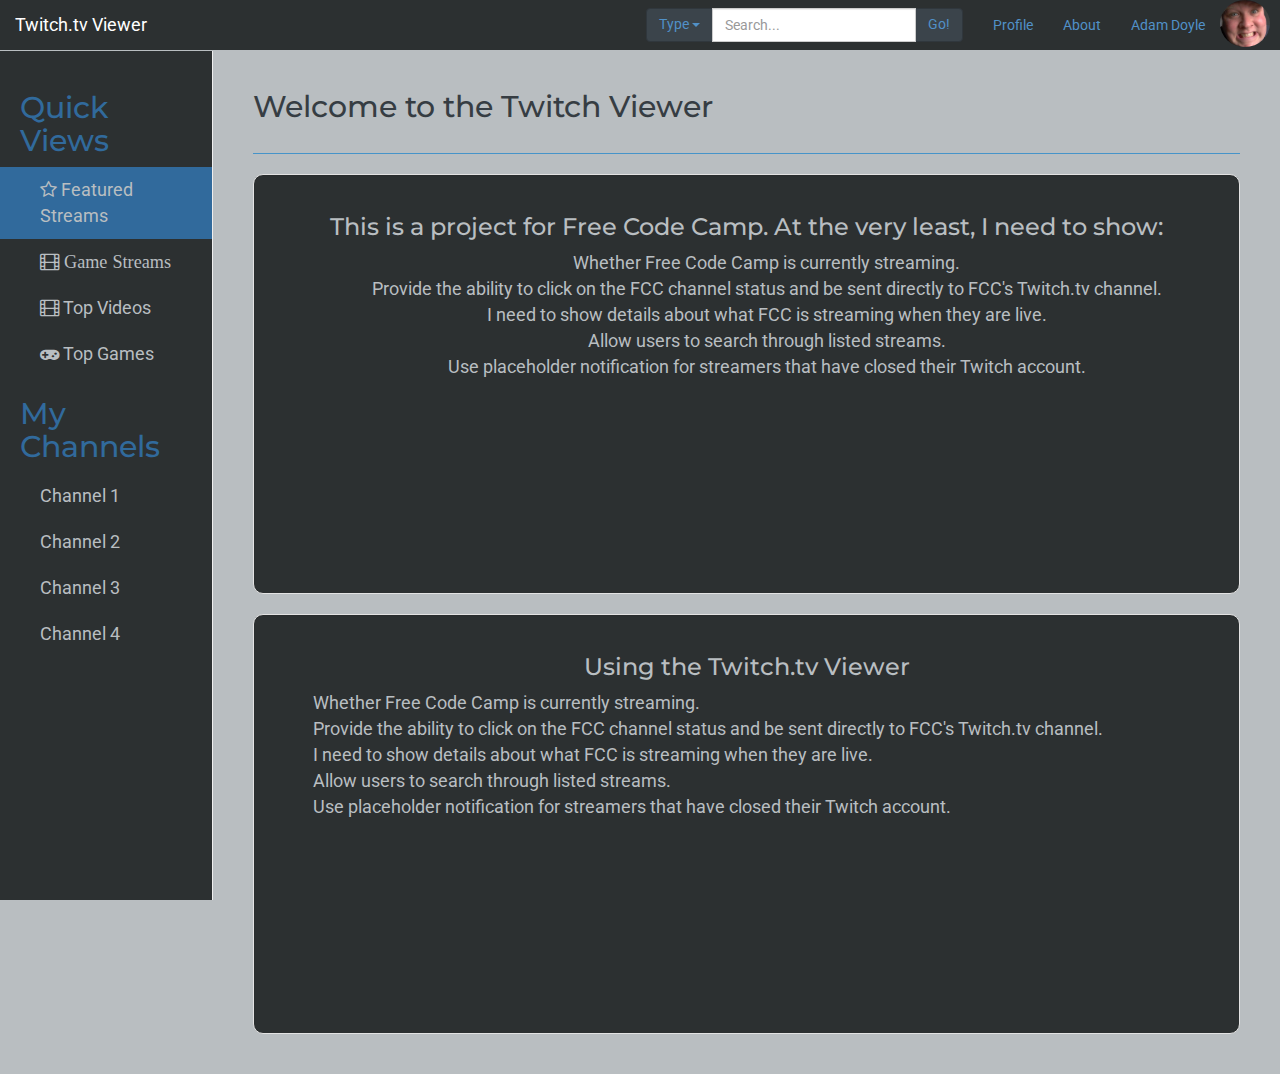
<file: index.html>
<!DOCTYPE html>
<html lang="en">
<head>
    <meta charset="utf-8">
    <meta http-equiv="X-UA-Compatible" content="IE=edge">
    <meta name="viewport" content="width=device-width, initial-scale=1">
    <!-- The above 3 meta tags *must* come first in the head; any other head content must come *after* these tags -->
    <meta name="description" content="">
    <meta name="author" content="">
    <link rel="icon" href="../../favicon.ico">

    <title>Twitch Viewer</title>

    <!-- Custom styles for this template -->
    <link href="css/theme.css" rel="stylesheet">
    <link href="css/navAndSidebar.css" rel="stylesheet">

    <link href="css/styles.css" rel="stylesheet">

    <link href='https://fonts.googleapis.com/css?family=Roboto:400,700|Montserrat:400,700' rel='stylesheet' type='text/css'>

    <link rel="stylesheet" href="https://maxcdn.bootstrapcdn.com/font-awesome/4.4.0/css/font-awesome.min.css">



    <![endif]-->
</head>

<body>

<nav class="navbar navbar-inverse navbar-fixed-top">
    <div class="container-fluid">
        <div class="navbar-header">
            <button type="button" class="navbar-toggle collapsed" data-toggle="collapse" data-target="#navbar" aria-expanded="false" aria-controls="navbar">
                <span class="sr-only">Toggle navigation</span>
                <span class="icon-bar"></span>
                <span class="icon-bar"></span>
                <span class="icon-bar"></span>
            </button>
            <a class="navbar-brand" href="#">Twitch.tv Viewer</a>
        </div>
        <div id="navbar" class="navbar-collapse collapse">
            <ul class="nav navbar-nav navbar-right">
                <li><a href="#">Profile</a></li>
                <li><a href="#">About</a></li>
                <li><a href="#">Adam Doyle</a></li>
                <li class="hidden-xs"><img src="images/me.jpg" class="avatar"></li>
            </ul>
            <form class="navbar-form navbar-right">
                <div class="input-group">
                    <div class="input-group-btn">
                        <button type="button" class="btn btn-primary dropdown-toggle" data-toggle="dropdown" aria-haspopup="true" aria-expanded="false">Type <span class="caret"></span></button>
                        <ul class="dropdown-menu">
                            <li class="search-type" data-id="channels"><a href="#">Channels</a></li>
                            <li class="search-type" data-id="streams"><a href="#">Streams</a></li>
                            <li class="search-type" data-id="games"><a href="#">Games</a></li>
                        </ul>
                    </div><!-- /btn-group -->
                    <input type="text" id="search-input" class="form-control" placeholder="Search...">
                    <span class="input-group-btn"><button class="btn btn-primary" id="search-btn" type="button">Go!</button></span>
                </div><!-- /input-group -->

            </form>
        </div>
    </div>
</nav>

<div class="container-fluid">
    <div class="row">
        <div class="col-sm-3 col-md-2 sidebar">
            <h2>Quick Views</h2>
            <ul class="nav nav-sidebar">
                <li class="active" id="featured" data-id="featured"><a href="#"><i class="fa fa-star-o"></i> Featured Streams<span class="sr-only">(current)</span></a></li>
                <li><a href="#" id="game-streams"><i class="fa fa-film"> Game Streams</i></a></li>
                <li><a href="#" id="top-videos"><i class="fa fa-film"></i> Top Videos</a></li>
                <li><a href="#" id="top-games"><i class="fa fa-gamepad"></i> Top Games</a></li>

            </ul>
            <h2>My Channels</h2>
            <ul class="nav nav-sidebar">
                <li><a href="">Channel 1</a></li>
                <li><a href="">Channel 2</a></li>
                <li><a href="">Channel 3</a></li>
                <li><a href="">Channel 4</a></li>
            </ul>
        </div>
        <div class="col-sm-9 col-sm-offset-3 col-md-10 col-md-offset-2 main">
            <div class="row">
                <div class="col-md-6 pull-left">
                    <h2 id="page-title">Welcome to the Twitch Viewer</h2>
                </div>
                <div class="col-md-2 pull-right hidden">
                    <div class="btn btn-primary btn-lg sort" id="sort-pop"><i class="fa fa-sort-amount-desc"></i><i class="fa fa-sort-amount-asc hidden"></i></div><div class="btn btn-primary btn-lg sort" id="sort-alpha"><i class="fa fa-sort-alpha-asc"></i><i class="fa fa-sort-alpha-desc hidden"></i></div>
                </div>
            </div><!--END TITLE-->
            <hr>
            <div class="row" id="main-row">

            </div>
            <div class="row index">
                <div class="col-md-12 text-center">
                    <div class="well stream-blocks">
                        <h3>This is a project for Free Code Camp. At the very least, I need to show:</h3>
                        <ul>
                            <li>Whether Free Code Camp is currently streaming.</li>
                            <li>Provide the ability to click on the FCC channel status and be sent directly to FCC's Twitch.tv channel.</li>
                            <li>I need to show details about what FCC is streaming when they are live.</li>
                            <li>Allow users to search through listed streams.</li>
                            <li>Use placeholder notification for streamers that have closed their Twitch account.</li>
                        </ul>
                    </div>
                </div>
            </div>
            <div class="row index">
                <div class="col-md-12">
                    <div class="well stream-blocks">
                        <h3 class="text-center">Using the Twitch.tv Viewer</h3>
                        <ul>
                            <li>Whether Free Code Camp is currently streaming.</li>
                            <li>Provide the ability to click on the FCC channel status and be sent directly to FCC's Twitch.tv channel.</li>
                            <li>I need to show details about what FCC is streaming when they are live.</li>
                            <li>Allow users to search through listed streams.</li>
                            <li>Use placeholder notification for streamers that have closed their Twitch account.</li>
                        </ul>
                    </div>
                </div>
            </div>
            <div class="row hidden" id="pagination">
                <div class="col-md-1 pull-left text-left">
                    <div class="btn btn-primary btn-lg" id="page-previous"><i class="fa fa-arrow-left"></i></div>
                </div>
                <div class="col-md-1 pull-right text-right">
                    <div class="btn btn-primary btn-lg" id="page-next"><i class="fa fa-arrow-right"></i></div>
                </div>
            </div>


        </div><!--END MAIN-->
    </div>
</div>

<!-- Bootstrap core JavaScript
================================================== -->
<!-- Placed at the end of the document so the pages load faster -->
<script src="https://ajax.googleapis.com/ajax/libs/jquery/1.11.3/jquery.min.js"></script>
<script src="https://maxcdn.bootstrapcdn.com/bootstrap/3.3.5/js/bootstrap.min.js"></script>
<script src="js/main.js"></script>



</body>
</html>
</file>
<file: css/navAndSidebar.css>
/*
 * Base structure
 */

/* Move down content because we have a fixed navbar that is 50px tall */
body {
    padding-top: 50px;
}


/*
 * Global add-ons
 */

.sub-header {
    padding-bottom: 10px;
    border-bottom: 1px solid #eee;
}

/*
 * Top navigation
 * Hide default border to remove 1px line.
 */
.navbar-fixed-top {
    border: 0;
}

.navbar {
    padding-right: 10px;
}

.avatar {
    width: 50px;
    border-radius: 50%;
}

ul.dropdown-menu {
    background-color: #2C3031;
}

ul.dropdown-menu a {
    color: #B9BEC1;
}

ul.dropdown-menu a:hover {
    background-color: #5191c8;
    color: #B9BEC1;
}

/*
 * Sidebar
 */

/* Hide for mobile, show later */
.sidebar {
    display: none;
}
@media (min-width: 768px) {
    .sidebar {
        position: fixed;
        top: 51px;
        bottom: 0;
        left: 0;
        z-index: 1000;
        display: block;
        padding: 20px;
        overflow-x: hidden;
        overflow-y: auto; /* Scrollable contents if viewport is shorter than content. */
        background-color: #2C3031;
        border-right: 1px solid #eee;
    }
}

/* Sidebar navigation */
.nav-sidebar {
    margin-right: -21px; /* 20px padding + 1px border */
    margin-bottom: 20px;
    margin-left: -20px;
}
.nav-sidebar > li > a {
    padding-right: 20px;
    padding-left: 40px;
    color: #B9BEC1;
    font-size: 1.3em;
}

.nav-sidebar > .active {
    background-color: #316a9c;
}

.nav-sidebar > .active a {
    color: #B9BEC1;
}

.nav-sidebar > li > a:hover {
   color: #b9bec1;
}

.sidebar h2 {
    color: #316a9c;
    cursor: default;
}

.input-group-btn > .btn  {
    color: #5191c8;
}


/*
 * Main content
 */

.main {
    padding: 20px;
}
@media (min-width: 768px) {
    .main {
        padding-right: 40px;
        padding-left: 40px;
    }
}
.main .page-header {
    margin-top: 0;
}
</file>
<file: css/styles.css>
/*======= Fonts ========/
font-family: 'Roboto', sans-serif;
font-family: 'Montserrat', sans-serif;
*/

a:link, a:visited {
    color: #5191c8;
    text-decoration: none;
}

a:hover {
    color: #B9BEC1;
}

.sort {
    margin-top: 10px;
    margin-left: 10px;
}

.page-title {
    color: #316a9c;
}

.well {
    background: #2C3031;
    color: #B9BEC1;
    border-radius: 10px;
}

.stream-images {
    border-radius: 10px;
    border: 2px solid #B9BEC1;
    -webkit-box-shadow: 0 0 5px #5191c8;
    -moz-box-shadow: 0 0 5px #5191c8;
    box-shadow: 0 0 8px #5191c8;
    width: 320px;
    height: 180px;
}

.stream-channel-logo {
    width: 200px;
    height: 112px;
}

.stream-blocks {
    min-height: 420px;
}

.stream-blocks li {
    list-style: none;
    font-size: 1.3em;
}

#main-row {
    display: none;
    text-align: center;
}



.row-margin-bottom-20 {
    margin-bottom: 20px;
}
</file>
<file: css/theme.css>
@charset "UTF-8";
/* CSS generated by http://lavishbootstrap.com */
/*! normalize.css v3.0.2 | MIT License | git.io/normalize */
html {
    font-family: 'Roboto', sans-serif;;
    -ms-text-size-adjust: 100%;
    -webkit-text-size-adjust: 100%; }

body {
    margin: 0; }

article,
aside,
details,
figcaption,
figure,
footer,
header,
hgroup,
main,
menu,
nav,
section,
summary {
    display: block; }

audio,
canvas,
progress,
video {
    display: inline-block;
    vertical-align: baseline; }

audio:not([controls]) {
    display: none;
    height: 0; }

[hidden],
template {
    display: none; }

a {
    background-color: transparent; }

a:active,
a:hover {
    outline: 0; }

abbr[title] {
    border-bottom: 1px dotted; }

b,
strong {
    font-weight: bold; }

dfn {
    font-style: italic; }

h1 {
    font-size: 2em;
    margin: 0.67em 0; }

mark {
    background: #ff0;
    color: #000; }

small {
    font-size: 80%; }

sub,
sup {
    font-size: 75%;
    line-height: 0;
    position: relative;
    vertical-align: baseline; }

sup {
    top: -0.5em; }

sub {
    bottom: -0.25em; }

img {
    border: 0; }

svg:not(:root) {
    overflow: hidden; }

figure {
    margin: 1em 40px; }

hr {
    -moz-box-sizing: content-box;
    box-sizing: content-box;
    height: 0; }

pre {
    overflow: auto; }

code,
kbd,
pre,
samp {
    font-family: monospace, monospace;
    font-size: 1em; }

button,
input,
optgroup,
select,
textarea {
    color: inherit;
    font: inherit;
    margin: 0; }

button {
    overflow: visible; }

button,
select {
    text-transform: none; }

button,
html input[type="button"],
input[type="reset"],
input[type="submit"] {
    -webkit-appearance: button;
    cursor: pointer; }

button[disabled],
html input[disabled] {
    cursor: default; }

button::-moz-focus-inner,
input::-moz-focus-inner {
    border: 0;
    padding: 0; }

input {
    line-height: normal; }

input[type="checkbox"],
input[type="radio"] {
    box-sizing: border-box;
    padding: 0; }

input[type="number"]::-webkit-inner-spin-button,
input[type="number"]::-webkit-outer-spin-button {
    height: auto; }

input[type="search"] {
    -webkit-appearance: textfield;
    -moz-box-sizing: content-box;
    -webkit-box-sizing: content-box;
    box-sizing: content-box; }

input[type="search"]::-webkit-search-cancel-button,
input[type="search"]::-webkit-search-decoration {
    -webkit-appearance: none; }

fieldset {
    border: 1px solid #c0c0c0;
    margin: 0 2px;
    padding: 0.35em 0.625em 0.75em; }

legend {
    border: 0;
    padding: 0; }

textarea {
    overflow: auto; }

optgroup {
    font-weight: bold; }

table {
    border-collapse: collapse;
    border-spacing: 0; }

td,
th {
    padding: 0; }

/*! Source: https://github.com/h5bp/html5-boilerplate/blob/master/src/css/main.css */
@media print {
    *,
    *:before,
    *:after {
        background: transparent !important;
        color: #000 !important;
        box-shadow: none !important;
        text-shadow: none !important; }

    a,
    a:visited {
        text-decoration: underline; }

    a[href]:after {
        content: " (" attr(href) ")"; }

    abbr[title]:after {
        content: " (" attr(title) ")"; }

    a[href^="#"]:after,
    a[href^="javascript:"]:after {
        content: ""; }

    pre,
    blockquote {
        border: 1px solid #999;
        page-break-inside: avoid; }

    thead {
        display: table-header-group; }

    tr,
    img {
        page-break-inside: avoid; }

    img {
        max-width: 100% !important; }

    p,
    h2,
    h3 {
        orphans: 3;
        widows: 3; }

    h2,
    h3 {
        page-break-after: avoid; }

    select {
        background: #fff !important; }

    .navbar {
        display: none; }

    .btn > .caret,
    .dropup > .btn > .caret {
        border-top-color: #000 !important; }

    .label {
        border: 1px solid #000; }

    .table {
        border-collapse: collapse !important; }
    .table td,
    .table th {
        background-color: #fff !important; }

    .table-bordered th,
    .table-bordered td {
        border: 1px solid #ddd !important; } }
@font-face {
    font-family: 'Glyphicons Halflings';
    src: url("../fonts/bootstrap/glyphicons-halflings-regular.eot");
    src: url("../fonts/bootstrap/glyphicons-halflings-regular.eot?#iefix") format("embedded-opentype"), url("../fonts/bootstrap/glyphicons-halflings-regular.woff2") format("woff2"), url("../fonts/bootstrap/glyphicons-halflings-regular.woff") format("woff"), url("../fonts/bootstrap/glyphicons-halflings-regular.ttf") format("truetype"), url("../fonts/bootstrap/glyphicons-halflings-regular.svg#glyphicons_halflingsregular") format("svg"); }
.glyphicon {
    position: relative;
    top: 1px;
    display: inline-block;
    font-family: 'Glyphicons Halflings';
    font-style: normal;
    font-weight: normal;
    line-height: 1;
    -webkit-font-smoothing: antialiased;
    -moz-osx-font-smoothing: grayscale; }

.glyphicon-asterisk:before {
    content: "\2a"; }

.glyphicon-plus:before {
    content: "\2b"; }

.glyphicon-euro:before,
.glyphicon-eur:before {
    content: "\20ac"; }

.glyphicon-minus:before {
    content: "\2212"; }

.glyphicon-cloud:before {
    content: "\2601"; }

.glyphicon-envelope:before {
    content: "\2709"; }

.glyphicon-pencil:before {
    content: "\270f"; }

.glyphicon-glass:before {
    content: "\e001"; }

.glyphicon-music:before {
    content: "\e002"; }

.glyphicon-search:before {
    content: "\e003"; }

.glyphicon-heart:before {
    content: "\e005"; }

.glyphicon-star:before {
    content: "\e006"; }

.glyphicon-star-empty:before {
    content: "\e007"; }

.glyphicon-user:before {
    content: "\e008"; }

.glyphicon-film:before {
    content: "\e009"; }

.glyphicon-th-large:before {
    content: "\e010"; }

.glyphicon-th:before {
    content: "\e011"; }

.glyphicon-th-list:before {
    content: "\e012"; }

.glyphicon-ok:before {
    content: "\e013"; }

.glyphicon-remove:before {
    content: "\e014"; }

.glyphicon-zoom-in:before {
    content: "\e015"; }

.glyphicon-zoom-out:before {
    content: "\e016"; }

.glyphicon-off:before {
    content: "\e017"; }

.glyphicon-signal:before {
    content: "\e018"; }

.glyphicon-cog:before {
    content: "\e019"; }

.glyphicon-trash:before {
    content: "\e020"; }

.glyphicon-home:before {
    content: "\e021"; }

.glyphicon-file:before {
    content: "\e022"; }

.glyphicon-time:before {
    content: "\e023"; }

.glyphicon-road:before {
    content: "\e024"; }

.glyphicon-download-alt:before {
    content: "\e025"; }

.glyphicon-download:before {
    content: "\e026"; }

.glyphicon-upload:before {
    content: "\e027"; }

.glyphicon-inbox:before {
    content: "\e028"; }

.glyphicon-play-circle:before {
    content: "\e029"; }

.glyphicon-repeat:before {
    content: "\e030"; }

.glyphicon-refresh:before {
    content: "\e031"; }

.glyphicon-list-alt:before {
    content: "\e032"; }

.glyphicon-lock:before {
    content: "\e033"; }

.glyphicon-flag:before {
    content: "\e034"; }

.glyphicon-headphones:before {
    content: "\e035"; }

.glyphicon-volume-off:before {
    content: "\e036"; }

.glyphicon-volume-down:before {
    content: "\e037"; }

.glyphicon-volume-up:before {
    content: "\e038"; }

.glyphicon-qrcode:before {
    content: "\e039"; }

.glyphicon-barcode:before {
    content: "\e040"; }

.glyphicon-tag:before {
    content: "\e041"; }

.glyphicon-tags:before {
    content: "\e042"; }

.glyphicon-book:before {
    content: "\e043"; }

.glyphicon-bookmark:before {
    content: "\e044"; }

.glyphicon-print:before {
    content: "\e045"; }

.glyphicon-camera:before {
    content: "\e046"; }

.glyphicon-font:before {
    content: "\e047"; }

.glyphicon-bold:before {
    content: "\e048"; }

.glyphicon-italic:before {
    content: "\e049"; }

.glyphicon-text-height:before {
    content: "\e050"; }

.glyphicon-text-width:before {
    content: "\e051"; }

.glyphicon-align-left:before {
    content: "\e052"; }

.glyphicon-align-center:before {
    content: "\e053"; }

.glyphicon-align-right:before {
    content: "\e054"; }

.glyphicon-align-justify:before {
    content: "\e055"; }

.glyphicon-list:before {
    content: "\e056"; }

.glyphicon-indent-left:before {
    content: "\e057"; }

.glyphicon-indent-right:before {
    content: "\e058"; }

.glyphicon-facetime-video:before {
    content: "\e059"; }

.glyphicon-picture:before {
    content: "\e060"; }

.glyphicon-map-marker:before {
    content: "\e062"; }

.glyphicon-adjust:before {
    content: "\e063"; }

.glyphicon-tint:before {
    content: "\e064"; }

.glyphicon-edit:before {
    content: "\e065"; }

.glyphicon-share:before {
    content: "\e066"; }

.glyphicon-check:before {
    content: "\e067"; }

.glyphicon-move:before {
    content: "\e068"; }

.glyphicon-step-backward:before {
    content: "\e069"; }

.glyphicon-fast-backward:before {
    content: "\e070"; }

.glyphicon-backward:before {
    content: "\e071"; }

.glyphicon-play:before {
    content: "\e072"; }

.glyphicon-pause:before {
    content: "\e073"; }

.glyphicon-stop:before {
    content: "\e074"; }

.glyphicon-forward:before {
    content: "\e075"; }

.glyphicon-fast-forward:before {
    content: "\e076"; }

.glyphicon-step-forward:before {
    content: "\e077"; }

.glyphicon-eject:before {
    content: "\e078"; }

.glyphicon-chevron-left:before {
    content: "\e079"; }

.glyphicon-chevron-right:before {
    content: "\e080"; }

.glyphicon-plus-sign:before {
    content: "\e081"; }

.glyphicon-minus-sign:before {
    content: "\e082"; }

.glyphicon-remove-sign:before {
    content: "\e083"; }

.glyphicon-ok-sign:before {
    content: "\e084"; }

.glyphicon-question-sign:before {
    content: "\e085"; }

.glyphicon-info-sign:before {
    content: "\e086"; }

.glyphicon-screenshot:before {
    content: "\e087"; }

.glyphicon-remove-circle:before {
    content: "\e088"; }

.glyphicon-ok-circle:before {
    content: "\e089"; }

.glyphicon-ban-circle:before {
    content: "\e090"; }

.glyphicon-arrow-left:before {
    content: "\e091"; }

.glyphicon-arrow-right:before {
    content: "\e092"; }

.glyphicon-arrow-up:before {
    content: "\e093"; }

.glyphicon-arrow-down:before {
    content: "\e094"; }

.glyphicon-share-alt:before {
    content: "\e095"; }

.glyphicon-resize-full:before {
    content: "\e096"; }

.glyphicon-resize-small:before {
    content: "\e097"; }

.glyphicon-exclamation-sign:before {
    content: "\e101"; }

.glyphicon-gift:before {
    content: "\e102"; }

.glyphicon-leaf:before {
    content: "\e103"; }

.glyphicon-fire:before {
    content: "\e104"; }

.glyphicon-eye-open:before {
    content: "\e105"; }

.glyphicon-eye-close:before {
    content: "\e106"; }

.glyphicon-warning-sign:before {
    content: "\e107"; }

.glyphicon-plane:before {
    content: "\e108"; }

.glyphicon-calendar:before {
    content: "\e109"; }

.glyphicon-random:before {
    content: "\e110"; }

.glyphicon-comment:before {
    content: "\e111"; }

.glyphicon-magnet:before {
    content: "\e112"; }

.glyphicon-chevron-up:before {
    content: "\e113"; }

.glyphicon-chevron-down:before {
    content: "\e114"; }

.glyphicon-retweet:before {
    content: "\e115"; }

.glyphicon-shopping-cart:before {
    content: "\e116"; }

.glyphicon-folder-close:before {
    content: "\e117"; }

.glyphicon-folder-open:before {
    content: "\e118"; }

.glyphicon-resize-vertical:before {
    content: "\e119"; }

.glyphicon-resize-horizontal:before {
    content: "\e120"; }

.glyphicon-hdd:before {
    content: "\e121"; }

.glyphicon-bullhorn:before {
    content: "\e122"; }

.glyphicon-bell:before {
    content: "\e123"; }

.glyphicon-certificate:before {
    content: "\e124"; }

.glyphicon-thumbs-up:before {
    content: "\e125"; }

.glyphicon-thumbs-down:before {
    content: "\e126"; }

.glyphicon-hand-right:before {
    content: "\e127"; }

.glyphicon-hand-left:before {
    content: "\e128"; }

.glyphicon-hand-up:before {
    content: "\e129"; }

.glyphicon-hand-down:before {
    content: "\e130"; }

.glyphicon-circle-arrow-right:before {
    content: "\e131"; }

.glyphicon-circle-arrow-left:before {
    content: "\e132"; }

.glyphicon-circle-arrow-up:before {
    content: "\e133"; }

.glyphicon-circle-arrow-down:before {
    content: "\e134"; }

.glyphicon-globe:before {
    content: "\e135"; }

.glyphicon-wrench:before {
    content: "\e136"; }

.glyphicon-tasks:before {
    content: "\e137"; }

.glyphicon-filter:before {
    content: "\e138"; }

.glyphicon-briefcase:before {
    content: "\e139"; }

.glyphicon-fullscreen:before {
    content: "\e140"; }

.glyphicon-dashboard:before {
    content: "\e141"; }

.glyphicon-paperclip:before {
    content: "\e142"; }

.glyphicon-heart-empty:before {
    content: "\e143"; }

.glyphicon-link:before {
    content: "\e144"; }

.glyphicon-phone:before {
    content: "\e145"; }

.glyphicon-pushpin:before {
    content: "\e146"; }

.glyphicon-usd:before {
    content: "\e148"; }

.glyphicon-gbp:before {
    content: "\e149"; }

.glyphicon-sort:before {
    content: "\e150"; }

.glyphicon-sort-by-alphabet:before {
    content: "\e151"; }

.glyphicon-sort-by-alphabet-alt:before {
    content: "\e152"; }

.glyphicon-sort-by-order:before {
    content: "\e153"; }

.glyphicon-sort-by-order-alt:before {
    content: "\e154"; }

.glyphicon-sort-by-attributes:before {
    content: "\e155"; }

.glyphicon-sort-by-attributes-alt:before {
    content: "\e156"; }

.glyphicon-unchecked:before {
    content: "\e157"; }

.glyphicon-expand:before {
    content: "\e158"; }

.glyphicon-collapse-down:before {
    content: "\e159"; }

.glyphicon-collapse-up:before {
    content: "\e160"; }

.glyphicon-log-in:before {
    content: "\e161"; }

.glyphicon-flash:before {
    content: "\e162"; }

.glyphicon-log-out:before {
    content: "\e163"; }

.glyphicon-new-window:before {
    content: "\e164"; }

.glyphicon-record:before {
    content: "\e165"; }

.glyphicon-save:before {
    content: "\e166"; }

.glyphicon-open:before {
    content: "\e167"; }

.glyphicon-saved:before {
    content: "\e168"; }

.glyphicon-import:before {
    content: "\e169"; }

.glyphicon-export:before {
    content: "\e170"; }

.glyphicon-send:before {
    content: "\e171"; }

.glyphicon-floppy-disk:before {
    content: "\e172"; }

.glyphicon-floppy-saved:before {
    content: "\e173"; }

.glyphicon-floppy-remove:before {
    content: "\e174"; }

.glyphicon-floppy-save:before {
    content: "\e175"; }

.glyphicon-floppy-open:before {
    content: "\e176"; }

.glyphicon-credit-card:before {
    content: "\e177"; }

.glyphicon-transfer:before {
    content: "\e178"; }

.glyphicon-cutlery:before {
    content: "\e179"; }

.glyphicon-header:before {
    content: "\e180"; }

.glyphicon-compressed:before {
    content: "\e181"; }

.glyphicon-earphone:before {
    content: "\e182"; }

.glyphicon-phone-alt:before {
    content: "\e183"; }

.glyphicon-tower:before {
    content: "\e184"; }

.glyphicon-stats:before {
    content: "\e185"; }

.glyphicon-sd-video:before {
    content: "\e186"; }

.glyphicon-hd-video:before {
    content: "\e187"; }

.glyphicon-subtitles:before {
    content: "\e188"; }

.glyphicon-sound-stereo:before {
    content: "\e189"; }

.glyphicon-sound-dolby:before {
    content: "\e190"; }

.glyphicon-sound-5-1:before {
    content: "\e191"; }

.glyphicon-sound-6-1:before {
    content: "\e192"; }

.glyphicon-sound-7-1:before {
    content: "\e193"; }

.glyphicon-copyright-mark:before {
    content: "\e194"; }

.glyphicon-registration-mark:before {
    content: "\e195"; }

.glyphicon-cloud-download:before {
    content: "\e197"; }

.glyphicon-cloud-upload:before {
    content: "\e198"; }

.glyphicon-tree-conifer:before {
    content: "\e199"; }

.glyphicon-tree-deciduous:before {
    content: "\e200"; }

.glyphicon-cd:before {
    content: "\e201"; }

.glyphicon-save-file:before {
    content: "\e202"; }

.glyphicon-open-file:before {
    content: "\e203"; }

.glyphicon-level-up:before {
    content: "\e204"; }

.glyphicon-copy:before {
    content: "\e205"; }

.glyphicon-paste:before {
    content: "\e206"; }

.glyphicon-alert:before {
    content: "\e209"; }

.glyphicon-equalizer:before {
    content: "\e210"; }

.glyphicon-king:before {
    content: "\e211"; }

.glyphicon-queen:before {
    content: "\e212"; }

.glyphicon-pawn:before {
    content: "\e213"; }

.glyphicon-bishop:before {
    content: "\e214"; }

.glyphicon-knight:before {
    content: "\e215"; }

.glyphicon-baby-formula:before {
    content: "\e216"; }

.glyphicon-tent:before {
    content: "\26fa"; }

.glyphicon-blackboard:before {
    content: "\e218"; }

.glyphicon-bed:before {
    content: "\e219"; }

.glyphicon-apple:before {
    content: "\f8ff"; }

.glyphicon-erase:before {
    content: "\e221"; }

.glyphicon-hourglass:before {
    content: "\231b"; }

.glyphicon-lamp:before {
    content: "\e223"; }

.glyphicon-duplicate:before {
    content: "\e224"; }

.glyphicon-piggy-bank:before {
    content: "\e225"; }

.glyphicon-scissors:before {
    content: "\e226"; }

.glyphicon-bitcoin:before {
    content: "\e227"; }

.glyphicon-btc:before {
    content: "\e227"; }

.glyphicon-xbt:before {
    content: "\e227"; }

.glyphicon-yen:before {
    content: "\00a5"; }

.glyphicon-jpy:before {
    content: "\00a5"; }

.glyphicon-ruble:before {
    content: "\20bd"; }

.glyphicon-rub:before {
    content: "\20bd"; }

.glyphicon-scale:before {
    content: "\e230"; }

.glyphicon-ice-lolly:before {
    content: "\e231"; }

.glyphicon-ice-lolly-tasted:before {
    content: "\e232"; }

.glyphicon-education:before {
    content: "\e233"; }

.glyphicon-option-horizontal:before {
    content: "\e234"; }

.glyphicon-option-vertical:before {
    content: "\e235"; }

.glyphicon-menu-hamburger:before {
    content: "\e236"; }

.glyphicon-modal-window:before {
    content: "\e237"; }

.glyphicon-oil:before {
    content: "\e238"; }

.glyphicon-grain:before {
    content: "\e239"; }

.glyphicon-sunglasses:before {
    content: "\e240"; }

.glyphicon-text-size:before {
    content: "\e241"; }

.glyphicon-text-color:before {
    content: "\e242"; }

.glyphicon-text-background:before {
    content: "\e243"; }

.glyphicon-object-align-top:before {
    content: "\e244"; }

.glyphicon-object-align-bottom:before {
    content: "\e245"; }

.glyphicon-object-align-horizontal:before {
    content: "\e246"; }

.glyphicon-object-align-left:before {
    content: "\e247"; }

.glyphicon-object-align-vertical:before {
    content: "\e248"; }

.glyphicon-object-align-right:before {
    content: "\e249"; }

.glyphicon-triangle-right:before {
    content: "\e250"; }

.glyphicon-triangle-left:before {
    content: "\e251"; }

.glyphicon-triangle-bottom:before {
    content: "\e252"; }

.glyphicon-triangle-top:before {
    content: "\e253"; }

.glyphicon-console:before {
    content: "\e254"; }

.glyphicon-superscript:before {
    content: "\e255"; }

.glyphicon-subscript:before {
    content: "\e256"; }

.glyphicon-menu-left:before {
    content: "\e257"; }

.glyphicon-menu-right:before {
    content: "\e258"; }

.glyphicon-menu-down:before {
    content: "\e259"; }

.glyphicon-menu-up:before {
    content: "\e260"; }

* {
    -webkit-box-sizing: border-box;
    -moz-box-sizing: border-box;
    box-sizing: border-box; }

*:before,
*:after {
    -webkit-box-sizing: border-box;
    -moz-box-sizing: border-box;
    box-sizing: border-box; }

html {
    font-size: 10px;
    -webkit-tap-highlight-color: transparent; }

body {
    font-family: 'Roboto', "Helvetica Neue", Helvetica, Arial, sans-serif;
    font-size: 14px;
    line-height: 1.42857;
    color: #363D43;
    background-color: #B9BEC1; }

input,
button,
select,
textarea {
    font-family: inherit;
    font-size: inherit;
    line-height: inherit; }

a {
    color: #3B444B;
    text-decoration: none; }
a:hover, a:focus {
    color: #191d20;
    text-decoration: underline; }
a:focus {
    outline: thin dotted;
    outline: 5px auto -webkit-focus-ring-color;
    outline-offset: -2px; }

figure {
    margin: 0; }

img {
    vertical-align: middle; }

.img-responsive {
    display: block;
    max-width: 100%;
    height: auto; }

.img-rounded {
    border-radius: 6px; }

.img-thumbnail {
    padding: 4px;
    line-height: 1.42857;
    background-color: #B9BEC1;
    border: 1px solid #ddd;
    border-radius: 4px;
    -webkit-transition: all 0.2s ease-in-out;
    -o-transition: all 0.2s ease-in-out;
    transition: all 0.2s ease-in-out;
    display: inline-block;
    max-width: 100%;
    height: auto; }

.img-circle {
    border-radius: 50%; }

hr {
    margin-top: 20px;
    margin-bottom: 20px;
    border: 0;
    border-top: 1px solid #4694C9; }

.sr-only {
    position: absolute;
    width: 1px;
    height: 1px;
    margin: -1px;
    padding: 0;
    overflow: hidden;
    clip: rect(0, 0, 0, 0);
    border: 0; }

.sr-only-focusable:active, .sr-only-focusable:focus {
    position: static;
    width: auto;
    height: auto;
    margin: 0;
    overflow: visible;
    clip: auto; }

[role="button"] {
    cursor: pointer; }

h1, h2, h3, h4, h5, h6,
.h1, .h2, .h3, .h4, .h5, .h6 {
    font-family: 'Montserrat', sans-serif;
    font-weight: 500;
    line-height: 1.1;
    color: inherit; }
h1 small,
h1 .small, h2 small,
h2 .small, h3 small,
h3 .small, h4 small,
h4 .small, h5 small,
h5 .small, h6 small,
h6 .small,
.h1 small,
.h1 .small, .h2 small,
.h2 .small, .h3 small,
.h3 .small, .h4 small,
.h4 .small, .h5 small,
.h5 .small, .h6 small,
.h6 .small {
    font-weight: normal;
    line-height: 1;
    color: #316A9C; }

h1, .h1,
h2, .h2,
h3, .h3 {
    margin-top: 20px;
    margin-bottom: 10px; }
h1 small,
h1 .small, .h1 small,
.h1 .small,
h2 small,
h2 .small, .h2 small,
.h2 .small,
h3 small,
h3 .small, .h3 small,
.h3 .small {
    font-size: 65%; }

h4, .h4,
h5, .h5,
h6, .h6 {
    margin-top: 10px;
    margin-bottom: 10px; }
h4 small,
h4 .small, .h4 small,
.h4 .small,
h5 small,
h5 .small, .h5 small,
.h5 .small,
h6 small,
h6 .small, .h6 small,
.h6 .small {
    font-size: 75%; }

h1, .h1 {
    font-size: 36px; }

h2, .h2 {
    font-size: 30px; }

h3, .h3 {
    font-size: 24px; }

h4, .h4 {
    font-size: 18px; }

h5, .h5 {
    font-size: 14px; }

h6, .h6 {
    font-size: 12px; }

p {
    margin: 0 0 10px; }

.lead {
    margin-bottom: 20px;
    font-size: 16px;
    font-weight: 300;
    line-height: 1.4; }
@media (min-width: 768px) {
    .lead {
        font-size: 21px; } }

small,
.small {
    font-size: 85%; }

mark,
.mark {
    background-color: #fcf8e3;
    padding: .2em; }

.text-left {
    text-align: left; }

.text-right {
    text-align: right; }

.text-center {
    text-align: center; }

.text-justify {
    text-align: justify; }

.text-nowrap {
    white-space: nowrap; }

.text-lowercase {
    text-transform: lowercase; }

.text-uppercase, .initialism {
    text-transform: uppercase; }

.text-capitalize {
    text-transform: capitalize; }

.text-muted {
    color: #316A9C; }

.text-primary {
    color: #3B444B; }

a.text-primary:hover {
    color: #252a2e; }

.text-success {
    color: #3c763d; }

a.text-success:hover {
    color: #2b542c; }

.text-info {
    color: #31708f; }

a.text-info:hover {
    color: #245269; }

.text-warning {
    color: #8a6d3b; }

a.text-warning:hover {
    color: #66512c; }

.text-danger {
    color: #a94442; }

a.text-danger:hover {
    color: #843534; }

.bg-primary {
    color: #fff; }

.bg-primary {
    background-color: #3B444B; }

a.bg-primary:hover {
    background-color: #252a2e; }

.bg-success {
    background-color: #dff0d8; }

a.bg-success:hover {
    background-color: #c1e2b3; }

.bg-info {
    background-color: #d9edf7; }

a.bg-info:hover {
    background-color: #afd9ee; }

.bg-warning {
    background-color: #fcf8e3; }

a.bg-warning:hover {
    background-color: #f7ecb5; }

.bg-danger {
    background-color: #f2dede; }

a.bg-danger:hover {
    background-color: #e4b9b9; }

.page-header {
    padding-bottom: 9px;
    margin: 40px 0 20px;
    border-bottom: 1px solid #4694C9; }

ul,
ol {
    margin-top: 0;
    margin-bottom: 10px; }
ul ul,
ul ol,
ol ul,
ol ol {
    margin-bottom: 0; }

.list-unstyled {
    padding-left: 0;
    list-style: none; }

.list-inline {
    padding-left: 0;
    list-style: none;
    margin-left: -5px; }
.list-inline > li {
    display: inline-block;
    padding-left: 5px;
    padding-right: 5px; }

dl {
    margin-top: 0;
    margin-bottom: 20px; }

dt,
dd {
    line-height: 1.42857; }

dt {
    font-weight: bold; }

dd {
    margin-left: 0; }

.dl-horizontal dd:before, .dl-horizontal dd:after {
    content: " ";
    display: table; }
.dl-horizontal dd:after {
    clear: both; }
@media (min-width: 768px) {
    .dl-horizontal dt {
        float: left;
        width: 160px;
        clear: left;
        text-align: right;
        overflow: hidden;
        text-overflow: ellipsis;
        white-space: nowrap; }
    .dl-horizontal dd {
        margin-left: 180px; } }

abbr[title],
abbr[data-original-title] {
    cursor: help;
    border-bottom: 1px dotted #316A9C; }

.initialism {
    font-size: 90%; }

blockquote {
    padding: 10px 20px;
    margin: 0 0 20px;
    font-size: 17.5px;
    border-left: 5px solid #4694C9; }
blockquote p:last-child,
blockquote ul:last-child,
blockquote ol:last-child {
    margin-bottom: 0; }
blockquote footer,
blockquote small,
blockquote .small {
    display: block;
    font-size: 80%;
    line-height: 1.42857;
    color: #316A9C; }
blockquote footer:before,
blockquote small:before,
blockquote .small:before {
    content: '\2014 \00A0'; }

.blockquote-reverse,
blockquote.pull-right {
    padding-right: 15px;
    padding-left: 0;
    border-right: 5px solid #4694C9;
    border-left: 0;
    text-align: right; }
.blockquote-reverse footer:before,
.blockquote-reverse small:before,
.blockquote-reverse .small:before,
blockquote.pull-right footer:before,
blockquote.pull-right small:before,
blockquote.pull-right .small:before {
    content: ''; }
.blockquote-reverse footer:after,
.blockquote-reverse small:after,
.blockquote-reverse .small:after,
blockquote.pull-right footer:after,
blockquote.pull-right small:after,
blockquote.pull-right .small:after {
    content: '\00A0 \2014'; }

address {
    margin-bottom: 20px;
    font-style: normal;
    line-height: 1.42857; }

code,
kbd,
pre,
samp {
    font-family: Menlo, Monaco, Consolas, "Courier New", monospace; }

code {
    padding: 2px 4px;
    font-size: 90%;
    color: #c7254e;
    background-color: #f9f2f4;
    border-radius: 4px; }

kbd {
    padding: 2px 4px;
    font-size: 90%;
    color: #fff;
    background-color: #333;
    border-radius: 3px;
    box-shadow: inset 0 -1px 0 rgba(0, 0, 0, 0.25); }
kbd kbd {
    padding: 0;
    font-size: 100%;
    font-weight: bold;
    box-shadow: none; }

pre {
    display: block;
    padding: 9.5px;
    margin: 0 0 10px;
    font-size: 13px;
    line-height: 1.42857;
    word-break: break-all;
    word-wrap: break-word;
    color: #363D43;
    background-color: #f5f5f5;
    border: 1px solid #ccc;
    border-radius: 4px; }
pre code {
    padding: 0;
    font-size: inherit;
    color: inherit;
    white-space: pre-wrap;
    background-color: transparent;
    border-radius: 0; }

.pre-scrollable {
    max-height: 340px;
    overflow-y: scroll; }

.container {
    margin-right: auto;
    margin-left: auto;
    padding-left: 15px;
    padding-right: 15px; }
.container:before, .container:after {
    content: " ";
    display: table; }
.container:after {
    clear: both; }
@media (min-width: 768px) {
    .container {
        width: 750px; } }
@media (min-width: 992px) {
    .container {
        width: 970px; } }
@media (min-width: 1200px) {
    .container {
        width: 1170px; } }

.container-fluid {
    margin-right: auto;
    margin-left: auto;
    padding-left: 15px;
    padding-right: 15px; }
.container-fluid:before, .container-fluid:after {
    content: " ";
    display: table; }
.container-fluid:after {
    clear: both; }

.row {
    margin-left: -15px;
    margin-right: -15px; }
.row:before, .row:after {
    content: " ";
    display: table; }
.row:after {
    clear: both; }

.col-xs-1, .col-sm-1, .col-md-1, .col-lg-1, .col-xs-2, .col-sm-2, .col-md-2, .col-lg-2, .col-xs-3, .col-sm-3, .col-md-3, .col-lg-3, .col-xs-4, .col-sm-4, .col-md-4, .col-lg-4, .col-xs-5, .col-sm-5, .col-md-5, .col-lg-5, .col-xs-6, .col-sm-6, .col-md-6, .col-lg-6, .col-xs-7, .col-sm-7, .col-md-7, .col-lg-7, .col-xs-8, .col-sm-8, .col-md-8, .col-lg-8, .col-xs-9, .col-sm-9, .col-md-9, .col-lg-9, .col-xs-10, .col-sm-10, .col-md-10, .col-lg-10, .col-xs-11, .col-sm-11, .col-md-11, .col-lg-11, .col-xs-12, .col-sm-12, .col-md-12, .col-lg-12 {
    position: relative;
    min-height: 1px;
    padding-left: 15px;
    padding-right: 15px; }

.col-xs-1, .col-xs-2, .col-xs-3, .col-xs-4, .col-xs-5, .col-xs-6, .col-xs-7, .col-xs-8, .col-xs-9, .col-xs-10, .col-xs-11, .col-xs-12 {
    float: left; }

.col-xs-1 {
    width: 8.33333%; }

.col-xs-2 {
    width: 16.66667%; }

.col-xs-3 {
    width: 25%; }

.col-xs-4 {
    width: 33.33333%; }

.col-xs-5 {
    width: 41.66667%; }

.col-xs-6 {
    width: 50%; }

.col-xs-7 {
    width: 58.33333%; }

.col-xs-8 {
    width: 66.66667%; }

.col-xs-9 {
    width: 75%; }

.col-xs-10 {
    width: 83.33333%; }

.col-xs-11 {
    width: 91.66667%; }

.col-xs-12 {
    width: 100%; }

.col-xs-pull-0 {
    right: auto; }

.col-xs-pull-1 {
    right: 8.33333%; }

.col-xs-pull-2 {
    right: 16.66667%; }

.col-xs-pull-3 {
    right: 25%; }

.col-xs-pull-4 {
    right: 33.33333%; }

.col-xs-pull-5 {
    right: 41.66667%; }

.col-xs-pull-6 {
    right: 50%; }

.col-xs-pull-7 {
    right: 58.33333%; }

.col-xs-pull-8 {
    right: 66.66667%; }

.col-xs-pull-9 {
    right: 75%; }

.col-xs-pull-10 {
    right: 83.33333%; }

.col-xs-pull-11 {
    right: 91.66667%; }

.col-xs-pull-12 {
    right: 100%; }

.col-xs-push-0 {
    left: auto; }

.col-xs-push-1 {
    left: 8.33333%; }

.col-xs-push-2 {
    left: 16.66667%; }

.col-xs-push-3 {
    left: 25%; }

.col-xs-push-4 {
    left: 33.33333%; }

.col-xs-push-5 {
    left: 41.66667%; }

.col-xs-push-6 {
    left: 50%; }

.col-xs-push-7 {
    left: 58.33333%; }

.col-xs-push-8 {
    left: 66.66667%; }

.col-xs-push-9 {
    left: 75%; }

.col-xs-push-10 {
    left: 83.33333%; }

.col-xs-push-11 {
    left: 91.66667%; }

.col-xs-push-12 {
    left: 100%; }

.col-xs-offset-0 {
    margin-left: 0%; }

.col-xs-offset-1 {
    margin-left: 8.33333%; }

.col-xs-offset-2 {
    margin-left: 16.66667%; }

.col-xs-offset-3 {
    margin-left: 25%; }

.col-xs-offset-4 {
    margin-left: 33.33333%; }

.col-xs-offset-5 {
    margin-left: 41.66667%; }

.col-xs-offset-6 {
    margin-left: 50%; }

.col-xs-offset-7 {
    margin-left: 58.33333%; }

.col-xs-offset-8 {
    margin-left: 66.66667%; }

.col-xs-offset-9 {
    margin-left: 75%; }

.col-xs-offset-10 {
    margin-left: 83.33333%; }

.col-xs-offset-11 {
    margin-left: 91.66667%; }

.col-xs-offset-12 {
    margin-left: 100%; }

@media (min-width: 768px) {
    .col-sm-1, .col-sm-2, .col-sm-3, .col-sm-4, .col-sm-5, .col-sm-6, .col-sm-7, .col-sm-8, .col-sm-9, .col-sm-10, .col-sm-11, .col-sm-12 {
        float: left; }

    .col-sm-1 {
        width: 8.33333%; }

    .col-sm-2 {
        width: 16.66667%; }

    .col-sm-3 {
        width: 25%; }

    .col-sm-4 {
        width: 33.33333%; }

    .col-sm-5 {
        width: 41.66667%; }

    .col-sm-6 {
        width: 50%; }

    .col-sm-7 {
        width: 58.33333%; }

    .col-sm-8 {
        width: 66.66667%; }

    .col-sm-9 {
        width: 75%; }

    .col-sm-10 {
        width: 83.33333%; }

    .col-sm-11 {
        width: 91.66667%; }

    .col-sm-12 {
        width: 100%; }

    .col-sm-pull-0 {
        right: auto; }

    .col-sm-pull-1 {
        right: 8.33333%; }

    .col-sm-pull-2 {
        right: 16.66667%; }

    .col-sm-pull-3 {
        right: 25%; }

    .col-sm-pull-4 {
        right: 33.33333%; }

    .col-sm-pull-5 {
        right: 41.66667%; }

    .col-sm-pull-6 {
        right: 50%; }

    .col-sm-pull-7 {
        right: 58.33333%; }

    .col-sm-pull-8 {
        right: 66.66667%; }

    .col-sm-pull-9 {
        right: 75%; }

    .col-sm-pull-10 {
        right: 83.33333%; }

    .col-sm-pull-11 {
        right: 91.66667%; }

    .col-sm-pull-12 {
        right: 100%; }

    .col-sm-push-0 {
        left: auto; }

    .col-sm-push-1 {
        left: 8.33333%; }

    .col-sm-push-2 {
        left: 16.66667%; }

    .col-sm-push-3 {
        left: 25%; }

    .col-sm-push-4 {
        left: 33.33333%; }

    .col-sm-push-5 {
        left: 41.66667%; }

    .col-sm-push-6 {
        left: 50%; }

    .col-sm-push-7 {
        left: 58.33333%; }

    .col-sm-push-8 {
        left: 66.66667%; }

    .col-sm-push-9 {
        left: 75%; }

    .col-sm-push-10 {
        left: 83.33333%; }

    .col-sm-push-11 {
        left: 91.66667%; }

    .col-sm-push-12 {
        left: 100%; }

    .col-sm-offset-0 {
        margin-left: 0%; }

    .col-sm-offset-1 {
        margin-left: 8.33333%; }

    .col-sm-offset-2 {
        margin-left: 16.66667%; }

    .col-sm-offset-3 {
        margin-left: 25%; }

    .col-sm-offset-4 {
        margin-left: 33.33333%; }

    .col-sm-offset-5 {
        margin-left: 41.66667%; }

    .col-sm-offset-6 {
        margin-left: 50%; }

    .col-sm-offset-7 {
        margin-left: 58.33333%; }

    .col-sm-offset-8 {
        margin-left: 66.66667%; }

    .col-sm-offset-9 {
        margin-left: 75%; }

    .col-sm-offset-10 {
        margin-left: 83.33333%; }

    .col-sm-offset-11 {
        margin-left: 91.66667%; }

    .col-sm-offset-12 {
        margin-left: 100%; } }
@media (min-width: 992px) {
    .col-md-1, .col-md-2, .col-md-3, .col-md-4, .col-md-5, .col-md-6, .col-md-7, .col-md-8, .col-md-9, .col-md-10, .col-md-11, .col-md-12 {
        float: left; }

    .col-md-1 {
        width: 8.33333%; }

    .col-md-2 {
        width: 16.66667%; }

    .col-md-3 {
        width: 25%; }

    .col-md-4 {
        width: 33.33333%; }

    .col-md-5 {
        width: 41.66667%; }

    .col-md-6 {
        width: 50%; }

    .col-md-7 {
        width: 58.33333%; }

    .col-md-8 {
        width: 66.66667%; }

    .col-md-9 {
        width: 75%; }

    .col-md-10 {
        width: 83.33333%; }

    .col-md-11 {
        width: 91.66667%; }

    .col-md-12 {
        width: 100%; }

    .col-md-pull-0 {
        right: auto; }

    .col-md-pull-1 {
        right: 8.33333%; }

    .col-md-pull-2 {
        right: 16.66667%; }

    .col-md-pull-3 {
        right: 25%; }

    .col-md-pull-4 {
        right: 33.33333%; }

    .col-md-pull-5 {
        right: 41.66667%; }

    .col-md-pull-6 {
        right: 50%; }

    .col-md-pull-7 {
        right: 58.33333%; }

    .col-md-pull-8 {
        right: 66.66667%; }

    .col-md-pull-9 {
        right: 75%; }

    .col-md-pull-10 {
        right: 83.33333%; }

    .col-md-pull-11 {
        right: 91.66667%; }

    .col-md-pull-12 {
        right: 100%; }

    .col-md-push-0 {
        left: auto; }

    .col-md-push-1 {
        left: 8.33333%; }

    .col-md-push-2 {
        left: 16.66667%; }

    .col-md-push-3 {
        left: 25%; }

    .col-md-push-4 {
        left: 33.33333%; }

    .col-md-push-5 {
        left: 41.66667%; }

    .col-md-push-6 {
        left: 50%; }

    .col-md-push-7 {
        left: 58.33333%; }

    .col-md-push-8 {
        left: 66.66667%; }

    .col-md-push-9 {
        left: 75%; }

    .col-md-push-10 {
        left: 83.33333%; }

    .col-md-push-11 {
        left: 91.66667%; }

    .col-md-push-12 {
        left: 100%; }

    .col-md-offset-0 {
        margin-left: 0%; }

    .col-md-offset-1 {
        margin-left: 8.33333%; }

    .col-md-offset-2 {
        margin-left: 16.66667%; }

    .col-md-offset-3 {
        margin-left: 25%; }

    .col-md-offset-4 {
        margin-left: 33.33333%; }

    .col-md-offset-5 {
        margin-left: 41.66667%; }

    .col-md-offset-6 {
        margin-left: 50%; }

    .col-md-offset-7 {
        margin-left: 58.33333%; }

    .col-md-offset-8 {
        margin-left: 66.66667%; }

    .col-md-offset-9 {
        margin-left: 75%; }

    .col-md-offset-10 {
        margin-left: 83.33333%; }

    .col-md-offset-11 {
        margin-left: 91.66667%; }

    .col-md-offset-12 {
        margin-left: 100%; } }
@media (min-width: 1200px) {
    .col-lg-1, .col-lg-2, .col-lg-3, .col-lg-4, .col-lg-5, .col-lg-6, .col-lg-7, .col-lg-8, .col-lg-9, .col-lg-10, .col-lg-11, .col-lg-12 {
        float: left; }

    .col-lg-1 {
        width: 8.33333%; }

    .col-lg-2 {
        width: 16.66667%; }

    .col-lg-3 {
        width: 25%; }

    .col-lg-4 {
        width: 33.33333%; }

    .col-lg-5 {
        width: 41.66667%; }

    .col-lg-6 {
        width: 50%; }

    .col-lg-7 {
        width: 58.33333%; }

    .col-lg-8 {
        width: 66.66667%; }

    .col-lg-9 {
        width: 75%; }

    .col-lg-10 {
        width: 83.33333%; }

    .col-lg-11 {
        width: 91.66667%; }

    .col-lg-12 {
        width: 100%; }

    .col-lg-pull-0 {
        right: auto; }

    .col-lg-pull-1 {
        right: 8.33333%; }

    .col-lg-pull-2 {
        right: 16.66667%; }

    .col-lg-pull-3 {
        right: 25%; }

    .col-lg-pull-4 {
        right: 33.33333%; }

    .col-lg-pull-5 {
        right: 41.66667%; }

    .col-lg-pull-6 {
        right: 50%; }

    .col-lg-pull-7 {
        right: 58.33333%; }

    .col-lg-pull-8 {
        right: 66.66667%; }

    .col-lg-pull-9 {
        right: 75%; }

    .col-lg-pull-10 {
        right: 83.33333%; }

    .col-lg-pull-11 {
        right: 91.66667%; }

    .col-lg-pull-12 {
        right: 100%; }

    .col-lg-push-0 {
        left: auto; }

    .col-lg-push-1 {
        left: 8.33333%; }

    .col-lg-push-2 {
        left: 16.66667%; }

    .col-lg-push-3 {
        left: 25%; }

    .col-lg-push-4 {
        left: 33.33333%; }

    .col-lg-push-5 {
        left: 41.66667%; }

    .col-lg-push-6 {
        left: 50%; }

    .col-lg-push-7 {
        left: 58.33333%; }

    .col-lg-push-8 {
        left: 66.66667%; }

    .col-lg-push-9 {
        left: 75%; }

    .col-lg-push-10 {
        left: 83.33333%; }

    .col-lg-push-11 {
        left: 91.66667%; }

    .col-lg-push-12 {
        left: 100%; }

    .col-lg-offset-0 {
        margin-left: 0%; }

    .col-lg-offset-1 {
        margin-left: 8.33333%; }

    .col-lg-offset-2 {
        margin-left: 16.66667%; }

    .col-lg-offset-3 {
        margin-left: 25%; }

    .col-lg-offset-4 {
        margin-left: 33.33333%; }

    .col-lg-offset-5 {
        margin-left: 41.66667%; }

    .col-lg-offset-6 {
        margin-left: 50%; }

    .col-lg-offset-7 {
        margin-left: 58.33333%; }

    .col-lg-offset-8 {
        margin-left: 66.66667%; }

    .col-lg-offset-9 {
        margin-left: 75%; }

    .col-lg-offset-10 {
        margin-left: 83.33333%; }

    .col-lg-offset-11 {
        margin-left: 91.66667%; }

    .col-lg-offset-12 {
        margin-left: 100%; } }
table {
    background-color: transparent; }

caption {
    padding-top: 8px;
    padding-bottom: 8px;
    color: #316A9C;
    text-align: left; }

th {
    text-align: left; }

.table {
    width: 100%;
    max-width: 100%;
    margin-bottom: 20px; }
.table > thead > tr > th,
.table > thead > tr > td,
.table > tbody > tr > th,
.table > tbody > tr > td,
.table > tfoot > tr > th,
.table > tfoot > tr > td {
    padding: 8px;
    line-height: 1.42857;
    vertical-align: top;
    border-top: 1px solid #363D43; }
.table > thead > tr > th {
    vertical-align: bottom;
    border-bottom: 2px solid #363D43; }
.table > caption + thead > tr:first-child > th,
.table > caption + thead > tr:first-child > td,
.table > colgroup + thead > tr:first-child > th,
.table > colgroup + thead > tr:first-child > td,
.table > thead:first-child > tr:first-child > th,
.table > thead:first-child > tr:first-child > td {
    border-top: 0; }
.table > tbody + tbody {
    border-top: 2px solid #363D43; }
.table .table {
    background-color: #B9BEC1; }

.table-condensed > thead > tr > th,
.table-condensed > thead > tr > td,
.table-condensed > tbody > tr > th,
.table-condensed > tbody > tr > td,
.table-condensed > tfoot > tr > th,
.table-condensed > tfoot > tr > td {
    padding: 5px; }

.table-bordered {
    border: 1px solid #363D43; }
.table-bordered > thead > tr > th,
.table-bordered > thead > tr > td,
.table-bordered > tbody > tr > th,
.table-bordered > tbody > tr > td,
.table-bordered > tfoot > tr > th,
.table-bordered > tfoot > tr > td {
    border: 1px solid #363D43; }
.table-bordered > thead > tr > th,
.table-bordered > thead > tr > td {
    border-bottom-width: 2px; }

.table-striped > tbody > tr:nth-of-type(odd) {
    background-color: #f9f9f9; }

.table-hover > tbody > tr:hover {
    background-color: #f5f5f5; }

table col[class*="col-"] {
    position: static;
    float: none;
    display: table-column; }

table td[class*="col-"],
table th[class*="col-"] {
    position: static;
    float: none;
    display: table-cell; }

.table > thead > tr > td.active,
.table > thead > tr > th.active, .table > thead > tr.active > td, .table > thead > tr.active > th,
.table > tbody > tr > td.active,
.table > tbody > tr > th.active,
.table > tbody > tr.active > td,
.table > tbody > tr.active > th,
.table > tfoot > tr > td.active,
.table > tfoot > tr > th.active,
.table > tfoot > tr.active > td,
.table > tfoot > tr.active > th {
    background-color: #f5f5f5; }

.table-hover > tbody > tr > td.active:hover,
.table-hover > tbody > tr > th.active:hover, .table-hover > tbody > tr.active:hover > td, .table-hover > tbody > tr:hover > .active, .table-hover > tbody > tr.active:hover > th {
    background-color: #e8e8e8; }

.table > thead > tr > td.success,
.table > thead > tr > th.success, .table > thead > tr.success > td, .table > thead > tr.success > th,
.table > tbody > tr > td.success,
.table > tbody > tr > th.success,
.table > tbody > tr.success > td,
.table > tbody > tr.success > th,
.table > tfoot > tr > td.success,
.table > tfoot > tr > th.success,
.table > tfoot > tr.success > td,
.table > tfoot > tr.success > th {
    background-color: #dff0d8; }

.table-hover > tbody > tr > td.success:hover,
.table-hover > tbody > tr > th.success:hover, .table-hover > tbody > tr.success:hover > td, .table-hover > tbody > tr:hover > .success, .table-hover > tbody > tr.success:hover > th {
    background-color: #d0e9c6; }

.table > thead > tr > td.info,
.table > thead > tr > th.info, .table > thead > tr.info > td, .table > thead > tr.info > th,
.table > tbody > tr > td.info,
.table > tbody > tr > th.info,
.table > tbody > tr.info > td,
.table > tbody > tr.info > th,
.table > tfoot > tr > td.info,
.table > tfoot > tr > th.info,
.table > tfoot > tr.info > td,
.table > tfoot > tr.info > th {
    background-color: #d9edf7; }

.table-hover > tbody > tr > td.info:hover,
.table-hover > tbody > tr > th.info:hover, .table-hover > tbody > tr.info:hover > td, .table-hover > tbody > tr:hover > .info, .table-hover > tbody > tr.info:hover > th {
    background-color: #c4e3f3; }

.table > thead > tr > td.warning,
.table > thead > tr > th.warning, .table > thead > tr.warning > td, .table > thead > tr.warning > th,
.table > tbody > tr > td.warning,
.table > tbody > tr > th.warning,
.table > tbody > tr.warning > td,
.table > tbody > tr.warning > th,
.table > tfoot > tr > td.warning,
.table > tfoot > tr > th.warning,
.table > tfoot > tr.warning > td,
.table > tfoot > tr.warning > th {
    background-color: #fcf8e3; }

.table-hover > tbody > tr > td.warning:hover,
.table-hover > tbody > tr > th.warning:hover, .table-hover > tbody > tr.warning:hover > td, .table-hover > tbody > tr:hover > .warning, .table-hover > tbody > tr.warning:hover > th {
    background-color: #faf2cc; }

.table > thead > tr > td.danger,
.table > thead > tr > th.danger, .table > thead > tr.danger > td, .table > thead > tr.danger > th,
.table > tbody > tr > td.danger,
.table > tbody > tr > th.danger,
.table > tbody > tr.danger > td,
.table > tbody > tr.danger > th,
.table > tfoot > tr > td.danger,
.table > tfoot > tr > th.danger,
.table > tfoot > tr.danger > td,
.table > tfoot > tr.danger > th {
    background-color: #f2dede; }

.table-hover > tbody > tr > td.danger:hover,
.table-hover > tbody > tr > th.danger:hover, .table-hover > tbody > tr.danger:hover > td, .table-hover > tbody > tr:hover > .danger, .table-hover > tbody > tr.danger:hover > th {
    background-color: #ebcccc; }

.table-responsive {
    overflow-x: auto;
    min-height: 0.01%; }
@media screen and (max-width: 767px) {
    .table-responsive {
        width: 100%;
        margin-bottom: 15px;
        overflow-y: hidden;
        -ms-overflow-style: -ms-autohiding-scrollbar;
        border: 1px solid #363D43; }
    .table-responsive > .table {
        margin-bottom: 0; }
    .table-responsive > .table > thead > tr > th,
    .table-responsive > .table > thead > tr > td,
    .table-responsive > .table > tbody > tr > th,
    .table-responsive > .table > tbody > tr > td,
    .table-responsive > .table > tfoot > tr > th,
    .table-responsive > .table > tfoot > tr > td {
        white-space: nowrap; }
    .table-responsive > .table-bordered {
        border: 0; }
    .table-responsive > .table-bordered > thead > tr > th:first-child,
    .table-responsive > .table-bordered > thead > tr > td:first-child,
    .table-responsive > .table-bordered > tbody > tr > th:first-child,
    .table-responsive > .table-bordered > tbody > tr > td:first-child,
    .table-responsive > .table-bordered > tfoot > tr > th:first-child,
    .table-responsive > .table-bordered > tfoot > tr > td:first-child {
        border-left: 0; }
    .table-responsive > .table-bordered > thead > tr > th:last-child,
    .table-responsive > .table-bordered > thead > tr > td:last-child,
    .table-responsive > .table-bordered > tbody > tr > th:last-child,
    .table-responsive > .table-bordered > tbody > tr > td:last-child,
    .table-responsive > .table-bordered > tfoot > tr > th:last-child,
    .table-responsive > .table-bordered > tfoot > tr > td:last-child {
        border-right: 0; }
    .table-responsive > .table-bordered > tbody > tr:last-child > th,
    .table-responsive > .table-bordered > tbody > tr:last-child > td,
    .table-responsive > .table-bordered > tfoot > tr:last-child > th,
    .table-responsive > .table-bordered > tfoot > tr:last-child > td {
        border-bottom: 0; } }

fieldset {
    padding: 0;
    margin: 0;
    border: 0;
    min-width: 0; }

legend {
    display: block;
    width: 100%;
    padding: 0;
    margin-bottom: 20px;
    font-size: 21px;
    line-height: inherit;
    color: #363D43;
    border: 0;
    border-bottom: 1px solid #e5e5e5; }

label {
    display: inline-block;
    max-width: 100%;
    margin-bottom: 5px;
    font-weight: bold; }

input[type="search"] {
    -webkit-box-sizing: border-box;
    -moz-box-sizing: border-box;
    box-sizing: border-box; }

input[type="radio"],
input[type="checkbox"] {
    margin: 4px 0 0;
    margin-top: 1px \9;
    line-height: normal; }

input[type="file"] {
    display: block; }

input[type="range"] {
    display: block;
    width: 100%; }

select[multiple],
select[size] {
    height: auto; }

input[type="file"]:focus,
input[type="radio"]:focus,
input[type="checkbox"]:focus {
    outline: thin dotted;
    outline: 5px auto -webkit-focus-ring-color;
    outline-offset: -2px; }

output {
    display: block;
    padding-top: 7px;
    font-size: 14px;
    line-height: 1.42857;
    color: #505355; }

.form-control {
    display: block;
    width: 100%;
    height: 34px;
    padding: 6px 12px;
    font-size: 14px;
    line-height: 1.42857;
    color: #505355;
    background-color: #fff;
    background-image: none;
    border: 1px solid #ccc;
    border-radius: 4px;
    -webkit-box-shadow: inset 0 1px 1px rgba(0, 0, 0, 0.075);
    box-shadow: inset 0 1px 1px rgba(0, 0, 0, 0.075);
    -webkit-transition: border-color ease-in-out 0.15s, box-shadow ease-in-out 0.15s;
    -o-transition: border-color ease-in-out 0.15s, box-shadow ease-in-out 0.15s;
    transition: border-color ease-in-out 0.15s, box-shadow ease-in-out 0.15s; }
.form-control:focus {
    border-color: #66afe9;
    outline: 0;
    -webkit-box-shadow: inset 0 1px 1px rgba(0, 0, 0, 0.075), 0 0 8px rgba(102, 175, 233, 0.6);
    box-shadow: inset 0 1px 1px rgba(0, 0, 0, 0.075), 0 0 8px rgba(102, 175, 233, 0.6); }
.form-control::-moz-placeholder {
    color: #999;
    opacity: 1; }
.form-control:-ms-input-placeholder {
    color: #999; }
.form-control::-webkit-input-placeholder {
    color: #999; }
.form-control[disabled], .form-control[readonly], fieldset[disabled] .form-control {
    background-color: #4694C9;
    opacity: 1; }
.form-control[disabled], fieldset[disabled] .form-control {
    cursor: not-allowed; }

textarea.form-control {
    height: auto; }

input[type="search"] {
    -webkit-appearance: none; }

@media screen and (-webkit-min-device-pixel-ratio: 0) {
    input[type="date"],
    input[type="time"],
    input[type="datetime-local"],
    input[type="month"] {
        line-height: 34px; }
    input[type="date"].input-sm, .input-group-sm > input[type="date"].form-control,
    .input-group-sm > input[type="date"].input-group-addon,
    .input-group-sm > .input-group-btn > input[type="date"].btn, .input-group-sm input[type="date"],
    input[type="time"].input-sm,
    .input-group-sm > input[type="time"].form-control,
    .input-group-sm > input[type="time"].input-group-addon,
    .input-group-sm > .input-group-btn > input[type="time"].btn, .input-group-sm
    input[type="time"],
    input[type="datetime-local"].input-sm,
    .input-group-sm > input[type="datetime-local"].form-control,
    .input-group-sm > input[type="datetime-local"].input-group-addon,
    .input-group-sm > .input-group-btn > input[type="datetime-local"].btn, .input-group-sm
    input[type="datetime-local"],
    input[type="month"].input-sm,
    .input-group-sm > input[type="month"].form-control,
    .input-group-sm > input[type="month"].input-group-addon,
    .input-group-sm > .input-group-btn > input[type="month"].btn, .input-group-sm
    input[type="month"] {
        line-height: 30px; }
    input[type="date"].input-lg, .input-group-lg > input[type="date"].form-control,
    .input-group-lg > input[type="date"].input-group-addon,
    .input-group-lg > .input-group-btn > input[type="date"].btn, .input-group-lg input[type="date"],
    input[type="time"].input-lg,
    .input-group-lg > input[type="time"].form-control,
    .input-group-lg > input[type="time"].input-group-addon,
    .input-group-lg > .input-group-btn > input[type="time"].btn, .input-group-lg
    input[type="time"],
    input[type="datetime-local"].input-lg,
    .input-group-lg > input[type="datetime-local"].form-control,
    .input-group-lg > input[type="datetime-local"].input-group-addon,
    .input-group-lg > .input-group-btn > input[type="datetime-local"].btn, .input-group-lg
    input[type="datetime-local"],
    input[type="month"].input-lg,
    .input-group-lg > input[type="month"].form-control,
    .input-group-lg > input[type="month"].input-group-addon,
    .input-group-lg > .input-group-btn > input[type="month"].btn, .input-group-lg
    input[type="month"] {
        line-height: 46px; } }
.form-group {
    margin-bottom: 15px; }

.radio,
.checkbox {
    position: relative;
    display: block;
    margin-top: 10px;
    margin-bottom: 10px; }
.radio label,
.checkbox label {
    min-height: 20px;
    padding-left: 20px;
    margin-bottom: 0;
    font-weight: normal;
    cursor: pointer; }

.radio input[type="radio"],
.radio-inline input[type="radio"],
.checkbox input[type="checkbox"],
.checkbox-inline input[type="checkbox"] {
    position: absolute;
    margin-left: -20px;
    margin-top: 4px \9; }

.radio + .radio,
.checkbox + .checkbox {
    margin-top: -5px; }

.radio-inline,
.checkbox-inline {
    position: relative;
    display: inline-block;
    padding-left: 20px;
    margin-bottom: 0;
    vertical-align: middle;
    font-weight: normal;
    cursor: pointer; }

.radio-inline + .radio-inline,
.checkbox-inline + .checkbox-inline {
    margin-top: 0;
    margin-left: 10px; }

input[type="radio"][disabled], input[type="radio"].disabled, fieldset[disabled] input[type="radio"],
input[type="checkbox"][disabled],
input[type="checkbox"].disabled, fieldset[disabled]
input[type="checkbox"] {
    cursor: not-allowed; }

.radio-inline.disabled, fieldset[disabled] .radio-inline,
.checkbox-inline.disabled, fieldset[disabled]
.checkbox-inline {
    cursor: not-allowed; }

.radio.disabled label, fieldset[disabled] .radio label,
.checkbox.disabled label, fieldset[disabled]
.checkbox label {
    cursor: not-allowed; }

.form-control-static {
    padding-top: 7px;
    padding-bottom: 7px;
    margin-bottom: 0;
    min-height: 34px; }
.form-control-static.input-lg, .input-group-lg > .form-control-static.form-control,
.input-group-lg > .form-control-static.input-group-addon,
.input-group-lg > .input-group-btn > .form-control-static.btn, .form-control-static.input-sm, .input-group-sm > .form-control-static.form-control,
.input-group-sm > .form-control-static.input-group-addon,
.input-group-sm > .input-group-btn > .form-control-static.btn {
    padding-left: 0;
    padding-right: 0; }

.input-sm, .input-group-sm > .form-control,
.input-group-sm > .input-group-addon,
.input-group-sm > .input-group-btn > .btn {
    height: 30px;
    padding: 5px 10px;
    font-size: 12px;
    line-height: 1.5;
    border-radius: 3px; }

select.input-sm, .input-group-sm > select.form-control,
.input-group-sm > select.input-group-addon,
.input-group-sm > .input-group-btn > select.btn {
    height: 30px;
    line-height: 30px; }

textarea.input-sm, .input-group-sm > textarea.form-control,
.input-group-sm > textarea.input-group-addon,
.input-group-sm > .input-group-btn > textarea.btn,
select[multiple].input-sm,
.input-group-sm > select[multiple].form-control,
.input-group-sm > select[multiple].input-group-addon,
.input-group-sm > .input-group-btn > select[multiple].btn {
    height: auto; }

.form-group-sm .form-control {
    height: 30px;
    padding: 5px 10px;
    font-size: 12px;
    line-height: 1.5;
    border-radius: 3px; }
.form-group-sm select.form-control {
    height: 30px;
    line-height: 30px; }
.form-group-sm textarea.form-control,
.form-group-sm select[multiple].form-control {
    height: auto; }
.form-group-sm .form-control-static {
    height: 30px;
    padding: 5px 10px;
    font-size: 12px;
    line-height: 1.5;
    min-height: 32px; }

.input-lg, .input-group-lg > .form-control,
.input-group-lg > .input-group-addon,
.input-group-lg > .input-group-btn > .btn {
    height: 46px;
    padding: 10px 16px;
    font-size: 18px;
    line-height: 1.33333;
    border-radius: 6px; }

select.input-lg, .input-group-lg > select.form-control,
.input-group-lg > select.input-group-addon,
.input-group-lg > .input-group-btn > select.btn {
    height: 46px;
    line-height: 46px; }

textarea.input-lg, .input-group-lg > textarea.form-control,
.input-group-lg > textarea.input-group-addon,
.input-group-lg > .input-group-btn > textarea.btn,
select[multiple].input-lg,
.input-group-lg > select[multiple].form-control,
.input-group-lg > select[multiple].input-group-addon,
.input-group-lg > .input-group-btn > select[multiple].btn {
    height: auto; }

.form-group-lg .form-control {
    height: 46px;
    padding: 10px 16px;
    font-size: 18px;
    line-height: 1.33333;
    border-radius: 6px; }
.form-group-lg select.form-control {
    height: 46px;
    line-height: 46px; }
.form-group-lg textarea.form-control,
.form-group-lg select[multiple].form-control {
    height: auto; }
.form-group-lg .form-control-static {
    height: 46px;
    padding: 10px 16px;
    font-size: 18px;
    line-height: 1.33333;
    min-height: 38px; }

.has-feedback {
    position: relative; }
.has-feedback .form-control {
    padding-right: 42.5px; }

.form-control-feedback {
    position: absolute;
    top: 0;
    right: 0;
    z-index: 2;
    display: block;
    width: 34px;
    height: 34px;
    line-height: 34px;
    text-align: center;
    pointer-events: none; }

.input-lg + .form-control-feedback, .input-group-lg > .form-control + .form-control-feedback,
.input-group-lg > .input-group-addon + .form-control-feedback,
.input-group-lg > .input-group-btn > .btn + .form-control-feedback {
    width: 46px;
    height: 46px;
    line-height: 46px; }

.input-sm + .form-control-feedback, .input-group-sm > .form-control + .form-control-feedback,
.input-group-sm > .input-group-addon + .form-control-feedback,
.input-group-sm > .input-group-btn > .btn + .form-control-feedback {
    width: 30px;
    height: 30px;
    line-height: 30px; }

.has-success .help-block,
.has-success .control-label,
.has-success .radio,
.has-success .checkbox,
.has-success .radio-inline,
.has-success .checkbox-inline, .has-success.radio label, .has-success.checkbox label, .has-success.radio-inline label, .has-success.checkbox-inline label {
    color: #3c763d; }
.has-success .form-control {
    border-color: #3c763d;
    -webkit-box-shadow: inset 0 1px 1px rgba(0, 0, 0, 0.075);
    box-shadow: inset 0 1px 1px rgba(0, 0, 0, 0.075); }
.has-success .form-control:focus {
    border-color: #2b542c;
    -webkit-box-shadow: inset 0 1px 1px rgba(0, 0, 0, 0.075), 0 0 6px #67b168;
    box-shadow: inset 0 1px 1px rgba(0, 0, 0, 0.075), 0 0 6px #67b168; }
.has-success .input-group-addon {
    color: #3c763d;
    border-color: #3c763d;
    background-color: #dff0d8; }
.has-success .form-control-feedback {
    color: #3c763d; }

.has-warning .help-block,
.has-warning .control-label,
.has-warning .radio,
.has-warning .checkbox,
.has-warning .radio-inline,
.has-warning .checkbox-inline, .has-warning.radio label, .has-warning.checkbox label, .has-warning.radio-inline label, .has-warning.checkbox-inline label {
    color: #8a6d3b; }
.has-warning .form-control {
    border-color: #8a6d3b;
    -webkit-box-shadow: inset 0 1px 1px rgba(0, 0, 0, 0.075);
    box-shadow: inset 0 1px 1px rgba(0, 0, 0, 0.075); }
.has-warning .form-control:focus {
    border-color: #66512c;
    -webkit-box-shadow: inset 0 1px 1px rgba(0, 0, 0, 0.075), 0 0 6px #c0a16b;
    box-shadow: inset 0 1px 1px rgba(0, 0, 0, 0.075), 0 0 6px #c0a16b; }
.has-warning .input-group-addon {
    color: #8a6d3b;
    border-color: #8a6d3b;
    background-color: #fcf8e3; }
.has-warning .form-control-feedback {
    color: #8a6d3b; }

.has-error .help-block,
.has-error .control-label,
.has-error .radio,
.has-error .checkbox,
.has-error .radio-inline,
.has-error .checkbox-inline, .has-error.radio label, .has-error.checkbox label, .has-error.radio-inline label, .has-error.checkbox-inline label {
    color: #a94442; }
.has-error .form-control {
    border-color: #a94442;
    -webkit-box-shadow: inset 0 1px 1px rgba(0, 0, 0, 0.075);
    box-shadow: inset 0 1px 1px rgba(0, 0, 0, 0.075); }
.has-error .form-control:focus {
    border-color: #843534;
    -webkit-box-shadow: inset 0 1px 1px rgba(0, 0, 0, 0.075), 0 0 6px #ce8483;
    box-shadow: inset 0 1px 1px rgba(0, 0, 0, 0.075), 0 0 6px #ce8483; }
.has-error .input-group-addon {
    color: #a94442;
    border-color: #a94442;
    background-color: #f2dede; }
.has-error .form-control-feedback {
    color: #a94442; }

.has-feedback label ~ .form-control-feedback {
    top: 25px; }
.has-feedback label.sr-only ~ .form-control-feedback {
    top: 0; }

.help-block {
    display: block;
    margin-top: 5px;
    margin-bottom: 10px;
    color: #6f7d8a; }

@media (min-width: 768px) {
    .form-inline .form-group {
        display: inline-block;
        margin-bottom: 0;
        vertical-align: middle; }
    .form-inline .form-control {
        display: inline-block;
        width: auto;
        vertical-align: middle; }
    .form-inline .form-control-static {
        display: inline-block; }
    .form-inline .input-group {
        display: inline-table;
        vertical-align: middle; }
    .form-inline .input-group .input-group-addon,
    .form-inline .input-group .input-group-btn,
    .form-inline .input-group .form-control {
        width: auto; }
    .form-inline .input-group > .form-control {
        width: 100%; }
    .form-inline .control-label {
        margin-bottom: 0;
        vertical-align: middle; }
    .form-inline .radio,
    .form-inline .checkbox {
        display: inline-block;
        margin-top: 0;
        margin-bottom: 0;
        vertical-align: middle; }
    .form-inline .radio label,
    .form-inline .checkbox label {
        padding-left: 0; }
    .form-inline .radio input[type="radio"],
    .form-inline .checkbox input[type="checkbox"] {
        position: relative;
        margin-left: 0; }
    .form-inline .has-feedback .form-control-feedback {
        top: 0; } }

.form-horizontal .radio,
.form-horizontal .checkbox,
.form-horizontal .radio-inline,
.form-horizontal .checkbox-inline {
    margin-top: 0;
    margin-bottom: 0;
    padding-top: 7px; }
.form-horizontal .radio,
.form-horizontal .checkbox {
    min-height: 27px; }
.form-horizontal .form-group {
    margin-left: -15px;
    margin-right: -15px; }
.form-horizontal .form-group:before, .form-horizontal .form-group:after {
    content: " ";
    display: table; }
.form-horizontal .form-group:after {
    clear: both; }
@media (min-width: 768px) {
    .form-horizontal .control-label {
        text-align: right;
        margin-bottom: 0;
        padding-top: 7px; } }
.form-horizontal .has-feedback .form-control-feedback {
    right: 15px; }
@media (min-width: 768px) {
    .form-horizontal .form-group-lg .control-label {
        padding-top: 14.33333px; } }
@media (min-width: 768px) {
    .form-horizontal .form-group-sm .control-label {
        padding-top: 6px; } }

.btn {
    display: inline-block;
    margin-bottom: 0;
    font-weight: normal;
    text-align: center;
    vertical-align: middle;
    touch-action: manipulation;
    cursor: pointer;
    background-image: none;
    border: 1px solid transparent;
    white-space: nowrap;
    padding: 6px 12px;
    font-size: 14px;
    line-height: 1.42857;
    border-radius: 4px;
    -webkit-user-select: none;
    -moz-user-select: none;
    -ms-user-select: none;
    user-select: none; }
.btn:focus, .btn.focus, .btn:active:focus, .btn:active.focus, .btn.active:focus, .btn.active.focus {
    outline: thin dotted;
    outline: 5px auto -webkit-focus-ring-color;
    outline-offset: -2px; }
.btn:hover, .btn:focus, .btn.focus {
    color: #333;
    text-decoration: none; }
.btn:active, .btn.active {
    outline: 0;
    background-image: none;
    -webkit-box-shadow: inset 0 3px 5px rgba(0, 0, 0, 0.125);
    box-shadow: inset 0 3px 5px rgba(0, 0, 0, 0.125); }
.btn.disabled, .btn[disabled], fieldset[disabled] .btn {
    cursor: not-allowed;
    pointer-events: none;
    opacity: 0.65;
    filter: alpha(opacity=65);
    -webkit-box-shadow: none;
    box-shadow: none; }

.btn-default {
    color: #333;
    background-color: #fff;
    border-color: #ccc; }
.btn-default:hover, .btn-default:focus, .btn-default.focus, .btn-default:active, .btn-default.active, .open > .btn-default.dropdown-toggle {
    color: #333;
    background-color: #e6e6e6;
    border-color: #adadad; }
.btn-default:active, .btn-default.active, .open > .btn-default.dropdown-toggle {
    background-image: none; }
.btn-default.disabled, .btn-default.disabled:hover, .btn-default.disabled:focus, .btn-default.disabled.focus, .btn-default.disabled:active, .btn-default.disabled.active, .btn-default[disabled], .btn-default[disabled]:hover, .btn-default[disabled]:focus, .btn-default[disabled].focus, .btn-default[disabled]:active, .btn-default[disabled].active, fieldset[disabled] .btn-default, fieldset[disabled] .btn-default:hover, fieldset[disabled] .btn-default:focus, fieldset[disabled] .btn-default.focus, fieldset[disabled] .btn-default:active, fieldset[disabled] .btn-default.active {
    background-color: #fff;
    border-color: #ccc; }
.btn-default .badge {
    color: #fff;
    background-color: #333; }

.btn-primary {
    color: #fff;
    background-color: #3B444B;
    border-color: #30373d; }
.btn-primary:hover, .btn-primary:focus, .btn-primary.focus, .btn-primary:active, .btn-primary.active, .open > .btn-primary.dropdown-toggle {
    color: #fff;
    background-color: #252a2e;
    border-color: #15181a; }
.btn-primary:active, .btn-primary.active, .open > .btn-primary.dropdown-toggle {
    background-image: none; }
.btn-primary.disabled, .btn-primary.disabled:hover, .btn-primary.disabled:focus, .btn-primary.disabled.focus, .btn-primary.disabled:active, .btn-primary.disabled.active, .btn-primary[disabled], .btn-primary[disabled]:hover, .btn-primary[disabled]:focus, .btn-primary[disabled].focus, .btn-primary[disabled]:active, .btn-primary[disabled].active, fieldset[disabled] .btn-primary, fieldset[disabled] .btn-primary:hover, fieldset[disabled] .btn-primary:focus, fieldset[disabled] .btn-primary.focus, fieldset[disabled] .btn-primary:active, fieldset[disabled] .btn-primary.active {
    background-color: #3B444B;
    border-color: #30373d; }
.btn-primary .badge {
    color: #3B444B;
    background-color: #fff; }

.btn-success {
    color: #fff;
    background-color: #5cb85c;
    border-color: #4cae4c; }
.btn-success:hover, .btn-success:focus, .btn-success.focus, .btn-success:active, .btn-success.active, .open > .btn-success.dropdown-toggle {
    color: #fff;
    background-color: #449d44;
    border-color: #398439; }
.btn-success:active, .btn-success.active, .open > .btn-success.dropdown-toggle {
    background-image: none; }
.btn-success.disabled, .btn-success.disabled:hover, .btn-success.disabled:focus, .btn-success.disabled.focus, .btn-success.disabled:active, .btn-success.disabled.active, .btn-success[disabled], .btn-success[disabled]:hover, .btn-success[disabled]:focus, .btn-success[disabled].focus, .btn-success[disabled]:active, .btn-success[disabled].active, fieldset[disabled] .btn-success, fieldset[disabled] .btn-success:hover, fieldset[disabled] .btn-success:focus, fieldset[disabled] .btn-success.focus, fieldset[disabled] .btn-success:active, fieldset[disabled] .btn-success.active {
    background-color: #5cb85c;
    border-color: #4cae4c; }
.btn-success .badge {
    color: #5cb85c;
    background-color: #fff; }

.btn-info {
    color: #fff;
    background-color: #5bc0de;
    border-color: #46b8da; }
.btn-info:hover, .btn-info:focus, .btn-info.focus, .btn-info:active, .btn-info.active, .open > .btn-info.dropdown-toggle {
    color: #fff;
    background-color: #31b0d5;
    border-color: #269abc; }
.btn-info:active, .btn-info.active, .open > .btn-info.dropdown-toggle {
    background-image: none; }
.btn-info.disabled, .btn-info.disabled:hover, .btn-info.disabled:focus, .btn-info.disabled.focus, .btn-info.disabled:active, .btn-info.disabled.active, .btn-info[disabled], .btn-info[disabled]:hover, .btn-info[disabled]:focus, .btn-info[disabled].focus, .btn-info[disabled]:active, .btn-info[disabled].active, fieldset[disabled] .btn-info, fieldset[disabled] .btn-info:hover, fieldset[disabled] .btn-info:focus, fieldset[disabled] .btn-info.focus, fieldset[disabled] .btn-info:active, fieldset[disabled] .btn-info.active {
    background-color: #5bc0de;
    border-color: #46b8da; }
.btn-info .badge {
    color: #5bc0de;
    background-color: #fff; }

.btn-warning {
    color: #fff;
    background-color: #f0ad4e;
    border-color: #eea236; }
.btn-warning:hover, .btn-warning:focus, .btn-warning.focus, .btn-warning:active, .btn-warning.active, .open > .btn-warning.dropdown-toggle {
    color: #fff;
    background-color: #ec971f;
    border-color: #d58512; }
.btn-warning:active, .btn-warning.active, .open > .btn-warning.dropdown-toggle {
    background-image: none; }
.btn-warning.disabled, .btn-warning.disabled:hover, .btn-warning.disabled:focus, .btn-warning.disabled.focus, .btn-warning.disabled:active, .btn-warning.disabled.active, .btn-warning[disabled], .btn-warning[disabled]:hover, .btn-warning[disabled]:focus, .btn-warning[disabled].focus, .btn-warning[disabled]:active, .btn-warning[disabled].active, fieldset[disabled] .btn-warning, fieldset[disabled] .btn-warning:hover, fieldset[disabled] .btn-warning:focus, fieldset[disabled] .btn-warning.focus, fieldset[disabled] .btn-warning:active, fieldset[disabled] .btn-warning.active {
    background-color: #f0ad4e;
    border-color: #eea236; }
.btn-warning .badge {
    color: #f0ad4e;
    background-color: #fff; }

.btn-danger {
    color: #fff;
    background-color: #d9534f;
    border-color: #d43f3a; }
.btn-danger:hover, .btn-danger:focus, .btn-danger.focus, .btn-danger:active, .btn-danger.active, .open > .btn-danger.dropdown-toggle {
    color: #fff;
    background-color: #c9302c;
    border-color: #ac2925; }
.btn-danger:active, .btn-danger.active, .open > .btn-danger.dropdown-toggle {
    background-image: none; }
.btn-danger.disabled, .btn-danger.disabled:hover, .btn-danger.disabled:focus, .btn-danger.disabled.focus, .btn-danger.disabled:active, .btn-danger.disabled.active, .btn-danger[disabled], .btn-danger[disabled]:hover, .btn-danger[disabled]:focus, .btn-danger[disabled].focus, .btn-danger[disabled]:active, .btn-danger[disabled].active, fieldset[disabled] .btn-danger, fieldset[disabled] .btn-danger:hover, fieldset[disabled] .btn-danger:focus, fieldset[disabled] .btn-danger.focus, fieldset[disabled] .btn-danger:active, fieldset[disabled] .btn-danger.active {
    background-color: #d9534f;
    border-color: #d43f3a; }
.btn-danger .badge {
    color: #d9534f;
    background-color: #fff; }

.btn-link {
    color: #3B444B;
    font-weight: normal;
    border-radius: 0; }
.btn-link, .btn-link:active, .btn-link.active, .btn-link[disabled], fieldset[disabled] .btn-link {
    background-color: transparent;
    -webkit-box-shadow: none;
    box-shadow: none; }
.btn-link, .btn-link:hover, .btn-link:focus, .btn-link:active {
    border-color: transparent; }
.btn-link:hover, .btn-link:focus {
    color: #191d20;
    text-decoration: underline;
    background-color: transparent; }
.btn-link[disabled]:hover, .btn-link[disabled]:focus, fieldset[disabled] .btn-link:hover, fieldset[disabled] .btn-link:focus {
    color: #316A9C;
    text-decoration: none; }

.btn-lg, .btn-group-lg > .btn {
    padding: 10px 16px;
    font-size: 18px;
    line-height: 1.33333;
    border-radius: 6px; }

.btn-sm, .btn-group-sm > .btn {
    padding: 5px 10px;
    font-size: 12px;
    line-height: 1.5;
    border-radius: 3px; }

.btn-xs, .btn-group-xs > .btn {
    padding: 1px 5px;
    font-size: 12px;
    line-height: 1.5;
    border-radius: 3px; }

.btn-block {
    display: block;
    width: 100%; }

.btn-block + .btn-block {
    margin-top: 5px; }

input[type="submit"].btn-block,
input[type="reset"].btn-block,
input[type="button"].btn-block {
    width: 100%; }

.fade {
    opacity: 0;
    -webkit-transition: opacity 0.15s linear;
    -o-transition: opacity 0.15s linear;
    transition: opacity 0.15s linear; }
.fade.in {
    opacity: 1; }

.collapse {
    display: none; }
.collapse.in {
    display: block; }

tr.collapse.in {
    display: table-row; }

tbody.collapse.in {
    display: table-row-group; }

.collapsing {
    position: relative;
    height: 0;
    overflow: hidden;
    -webkit-transition-property: height, visibility;
    transition-property: height, visibility;
    -webkit-transition-duration: 0.35s;
    transition-duration: 0.35s;
    -webkit-transition-timing-function: ease;
    transition-timing-function: ease; }

.caret {
    display: inline-block;
    width: 0;
    height: 0;
    margin-left: 2px;
    vertical-align: middle;
    border-top: 4px dashed;
    border-right: 4px solid transparent;
    border-left: 4px solid transparent; }

.dropup,
.dropdown {
    position: relative; }

.dropdown-toggle:focus {
    outline: 0; }

.dropdown-menu {
    position: absolute;
    top: 100%;
    left: 0;
    z-index: 1000;
    display: none;
    float: left;
    min-width: 160px;
    padding: 5px 0;
    margin: 2px 0 0;
    list-style: none;
    font-size: 14px;
    text-align: left;
    background-color: #fff;
    border: 1px solid #ccc;
    border: 1px solid rgba(0, 0, 0, 0.15);
    border-radius: 4px;
    -webkit-box-shadow: 0 6px 12px rgba(0, 0, 0, 0.175);
    box-shadow: 0 6px 12px rgba(0, 0, 0, 0.175);
    background-clip: padding-box; }
.dropdown-menu.pull-right {
    right: 0;
    left: auto; }
.dropdown-menu .divider {
    height: 1px;
    margin: 9px 0;
    overflow: hidden;
    background-color: #e5e5e5; }
.dropdown-menu > li > a {
    display: block;
    padding: 3px 20px;
    clear: both;
    font-weight: normal;
    line-height: 1.42857;
    color: #363D43;
    white-space: nowrap; }

.dropdown-menu > li > a:hover, .dropdown-menu > li > a:focus {
    text-decoration: none;
    color: #2b3035;
    background-color: #f5f5f5; }

.dropdown-menu > .active > a, .dropdown-menu > .active > a:hover, .dropdown-menu > .active > a:focus {
    color: #fff;
    text-decoration: none;
    outline: 0;
    background-color: #3B444B; }

.dropdown-menu > .disabled > a, .dropdown-menu > .disabled > a:hover, .dropdown-menu > .disabled > a:focus {
    color: #316A9C; }
.dropdown-menu > .disabled > a:hover, .dropdown-menu > .disabled > a:focus {
    text-decoration: none;
    background-color: transparent;
    background-image: none;
    filter: progid:DXImageTransform.Microsoft.gradient(enabled = false);
    cursor: not-allowed; }

.open > .dropdown-menu {
    display: block; }
.open > a {
    outline: 0; }

.dropdown-menu-right {
    left: auto;
    right: 0; }

.dropdown-menu-left {
    left: 0;
    right: auto; }

.dropdown-header {
    display: block;
    padding: 3px 20px;
    font-size: 12px;
    line-height: 1.42857;
    color: #316A9C;
    white-space: nowrap; }

.dropdown-backdrop {
    position: fixed;
    left: 0;
    right: 0;
    bottom: 0;
    top: 0;
    z-index: 990; }

.pull-right > .dropdown-menu {
    right: 0;
    left: auto; }

.dropup .caret,
.navbar-fixed-bottom .dropdown .caret {
    border-top: 0;
    border-bottom: 4px solid;
    content: ""; }
.dropup .dropdown-menu,
.navbar-fixed-bottom .dropdown .dropdown-menu {
    top: auto;
    bottom: 100%;
    margin-bottom: 2px; }

@media (min-width: 768px) {
    .navbar-right .dropdown-menu {
        right: 0;
        left: auto; }
    .navbar-right .dropdown-menu-left {
        left: 0;
        right: auto; } }
.btn-group,
.btn-group-vertical {
    position: relative;
    display: inline-block;
    vertical-align: middle; }
.btn-group > .btn,
.btn-group-vertical > .btn {
    position: relative;
    float: left; }
.btn-group > .btn:hover, .btn-group > .btn:focus, .btn-group > .btn:active, .btn-group > .btn.active,
.btn-group-vertical > .btn:hover,
.btn-group-vertical > .btn:focus,
.btn-group-vertical > .btn:active,
.btn-group-vertical > .btn.active {
    z-index: 2; }

.btn-group .btn + .btn,
.btn-group .btn + .btn-group,
.btn-group .btn-group + .btn,
.btn-group .btn-group + .btn-group {
    margin-left: -1px; }

.btn-toolbar {
    margin-left: -5px; }
.btn-toolbar:before, .btn-toolbar:after {
    content: " ";
    display: table; }
.btn-toolbar:after {
    clear: both; }
.btn-toolbar .btn-group,
.btn-toolbar .input-group {
    float: left; }
.btn-toolbar > .btn,
.btn-toolbar > .btn-group,
.btn-toolbar > .input-group {
    margin-left: 5px; }

.btn-group > .btn:not(:first-child):not(:last-child):not(.dropdown-toggle) {
    border-radius: 0; }

.btn-group > .btn:first-child {
    margin-left: 0; }
.btn-group > .btn:first-child:not(:last-child):not(.dropdown-toggle) {
    border-bottom-right-radius: 0;
    border-top-right-radius: 0; }

.btn-group > .btn:last-child:not(:first-child),
.btn-group > .dropdown-toggle:not(:first-child) {
    border-bottom-left-radius: 0;
    border-top-left-radius: 0; }

.btn-group > .btn-group {
    float: left; }

.btn-group > .btn-group:not(:first-child):not(:last-child) > .btn {
    border-radius: 0; }

.btn-group > .btn-group:first-child:not(:last-child) > .btn:last-child,
.btn-group > .btn-group:first-child:not(:last-child) > .dropdown-toggle {
    border-bottom-right-radius: 0;
    border-top-right-radius: 0; }

.btn-group > .btn-group:last-child:not(:first-child) > .btn:first-child {
    border-bottom-left-radius: 0;
    border-top-left-radius: 0; }

.btn-group .dropdown-toggle:active,
.btn-group.open .dropdown-toggle {
    outline: 0; }

.btn-group > .btn + .dropdown-toggle {
    padding-left: 8px;
    padding-right: 8px; }

.btn-group > .btn-lg + .dropdown-toggle, .btn-group-lg.btn-group > .btn + .dropdown-toggle {
    padding-left: 12px;
    padding-right: 12px; }

.btn-group.open .dropdown-toggle {
    -webkit-box-shadow: inset 0 3px 5px rgba(0, 0, 0, 0.125);
    box-shadow: inset 0 3px 5px rgba(0, 0, 0, 0.125); }
.btn-group.open .dropdown-toggle.btn-link {
    -webkit-box-shadow: none;
    box-shadow: none; }

.btn .caret {
    margin-left: 0; }

.btn-lg .caret, .btn-group-lg > .btn .caret {
    border-width: 5px 5px 0;
    border-bottom-width: 0; }

.dropup .btn-lg .caret, .dropup .btn-group-lg > .btn .caret {
    border-width: 0 5px 5px; }

.btn-group-vertical > .btn,
.btn-group-vertical > .btn-group,
.btn-group-vertical > .btn-group > .btn {
    display: block;
    float: none;
    width: 100%;
    max-width: 100%; }
.btn-group-vertical > .btn-group:before, .btn-group-vertical > .btn-group:after {
    content: " ";
    display: table; }
.btn-group-vertical > .btn-group:after {
    clear: both; }
.btn-group-vertical > .btn-group > .btn {
    float: none; }
.btn-group-vertical > .btn + .btn,
.btn-group-vertical > .btn + .btn-group,
.btn-group-vertical > .btn-group + .btn,
.btn-group-vertical > .btn-group + .btn-group {
    margin-top: -1px;
    margin-left: 0; }

.btn-group-vertical > .btn:not(:first-child):not(:last-child) {
    border-radius: 0; }
.btn-group-vertical > .btn:first-child:not(:last-child) {
    border-top-right-radius: 4px;
    border-bottom-right-radius: 0;
    border-bottom-left-radius: 0; }
.btn-group-vertical > .btn:last-child:not(:first-child) {
    border-bottom-left-radius: 4px;
    border-top-right-radius: 0;
    border-top-left-radius: 0; }

.btn-group-vertical > .btn-group:not(:first-child):not(:last-child) > .btn {
    border-radius: 0; }

.btn-group-vertical > .btn-group:first-child:not(:last-child) > .btn:last-child,
.btn-group-vertical > .btn-group:first-child:not(:last-child) > .dropdown-toggle {
    border-bottom-right-radius: 0;
    border-bottom-left-radius: 0; }

.btn-group-vertical > .btn-group:last-child:not(:first-child) > .btn:first-child {
    border-top-right-radius: 0;
    border-top-left-radius: 0; }

.btn-group-justified {
    display: table;
    width: 100%;
    table-layout: fixed;
    border-collapse: separate; }
.btn-group-justified > .btn,
.btn-group-justified > .btn-group {
    float: none;
    display: table-cell;
    width: 1%; }
.btn-group-justified > .btn-group .btn {
    width: 100%; }
.btn-group-justified > .btn-group .dropdown-menu {
    left: auto; }

[data-toggle="buttons"] > .btn input[type="radio"],
[data-toggle="buttons"] > .btn input[type="checkbox"],
[data-toggle="buttons"] > .btn-group > .btn input[type="radio"],
[data-toggle="buttons"] > .btn-group > .btn input[type="checkbox"] {
    position: absolute;
    clip: rect(0, 0, 0, 0);
    pointer-events: none; }

.input-group {
    position: relative;
    display: table;
    border-collapse: separate; }
.input-group[class*="col-"] {
    float: none;
    padding-left: 0;
    padding-right: 0; }
.input-group .form-control {
    position: relative;
    z-index: 2;
    float: left;
    width: 100%;
    margin-bottom: 0; }

.input-group-addon,
.input-group-btn,
.input-group .form-control {
    display: table-cell; }
.input-group-addon:not(:first-child):not(:last-child),
.input-group-btn:not(:first-child):not(:last-child),
.input-group .form-control:not(:first-child):not(:last-child) {
    border-radius: 0; }

.input-group-addon,
.input-group-btn {
    width: 1%;
    white-space: nowrap;
    vertical-align: middle; }

.input-group-addon {
    padding: 6px 12px;
    font-size: 14px;
    font-weight: normal;
    line-height: 1;
    color: #505355;
    text-align: center;
    background-color: #4694C9;
    border: 1px solid #ccc;
    border-radius: 4px; }
.input-group-addon.input-sm,
.input-group-sm > .input-group-addon,
.input-group-sm > .input-group-btn > .input-group-addon.btn {
    padding: 5px 10px;
    font-size: 12px;
    border-radius: 3px; }
.input-group-addon.input-lg,
.input-group-lg > .input-group-addon,
.input-group-lg > .input-group-btn > .input-group-addon.btn {
    padding: 10px 16px;
    font-size: 18px;
    border-radius: 6px; }
.input-group-addon input[type="radio"],
.input-group-addon input[type="checkbox"] {
    margin-top: 0; }

.input-group .form-control:first-child,
.input-group-addon:first-child,
.input-group-btn:first-child > .btn,
.input-group-btn:first-child > .btn-group > .btn,
.input-group-btn:first-child > .dropdown-toggle,
.input-group-btn:last-child > .btn:not(:last-child):not(.dropdown-toggle),
.input-group-btn:last-child > .btn-group:not(:last-child) > .btn {
    border-bottom-right-radius: 0;
    border-top-right-radius: 0; }

.input-group-addon:first-child {
    border-right: 0; }

.input-group .form-control:last-child,
.input-group-addon:last-child,
.input-group-btn:last-child > .btn,
.input-group-btn:last-child > .btn-group > .btn,
.input-group-btn:last-child > .dropdown-toggle,
.input-group-btn:first-child > .btn:not(:first-child),
.input-group-btn:first-child > .btn-group:not(:first-child) > .btn {
    border-bottom-left-radius: 0;
    border-top-left-radius: 0; }

.input-group-addon:last-child {
    border-left: 0; }

.input-group-btn {
    position: relative;
    font-size: 0;
    white-space: nowrap; }
.input-group-btn > .btn {
    position: relative; }
.input-group-btn > .btn + .btn {
    margin-left: -1px; }
.input-group-btn > .btn:hover, .input-group-btn > .btn:focus, .input-group-btn > .btn:active {
    z-index: 2; }
.input-group-btn:first-child > .btn,
.input-group-btn:first-child > .btn-group {
    margin-right: -1px; }
.input-group-btn:last-child > .btn,
.input-group-btn:last-child > .btn-group {
    margin-left: -1px; }

.nav {
    margin-bottom: 0;
    padding-left: 0;
    list-style: none; }
.nav:before, .nav:after {
    content: " ";
    display: table; }
.nav:after {
    clear: both; }
.nav > li {
    position: relative;
    display: block; }
.nav > li > a {
    position: relative;
    display: block;
    padding: 10px 15px; }
.nav > li > a:hover, .nav > li > a:focus {
    text-decoration: none;
    background-color: #4694C9; }
.nav > li.disabled > a {
    color: #316A9C; }
.nav > li.disabled > a:hover, .nav > li.disabled > a:focus {
    color: #316A9C;
    text-decoration: none;
    background-color: transparent;
    cursor: not-allowed; }
.nav .open > a, .nav .open > a:hover, .nav .open > a:focus {
    background-color: #4694C9;
    border-color: #3B444B; }
.nav .nav-divider {
    height: 1px;
    margin: 9px 0;
    overflow: hidden;
    background-color: #e5e5e5; }
.nav > li > a > img {
    max-width: none; }

.nav-tabs {
    border-bottom: 1px solid #ddd; }
.nav-tabs > li {
    float: left;
    margin-bottom: -1px; }
.nav-tabs > li > a {
    margin-right: 2px;
    line-height: 1.42857;
    border: 1px solid transparent;
    border-radius: 4px 4px 0 0; }
.nav-tabs > li > a:hover {
    border-color: #4694C9 #4694C9 #ddd; }
.nav-tabs > li.active > a, .nav-tabs > li.active > a:hover, .nav-tabs > li.active > a:focus {
    color: #505355;
    background-color: #B9BEC1;
    border: 1px solid #ddd;
    border-bottom-color: transparent;
    cursor: default; }

.nav-pills > li {
    float: left; }
.nav-pills > li > a {
    border-radius: 4px; }
.nav-pills > li + li {
    margin-left: 2px; }
.nav-pills > li.active > a, .nav-pills > li.active > a:hover, .nav-pills > li.active > a:focus {
    color: #fff;
    background-color: #3B444B; }

.nav-stacked > li {
    float: none; }
.nav-stacked > li + li {
    margin-top: 2px;
    margin-left: 0; }

.nav-justified, .nav-tabs.nav-justified {
    width: 100%; }
.nav-justified > li, .nav-tabs.nav-justified > li {
    float: none; }
.nav-justified > li > a, .nav-tabs.nav-justified > li > a {
    text-align: center;
    margin-bottom: 5px; }
.nav-justified > .dropdown .dropdown-menu {
    top: auto;
    left: auto; }
@media (min-width: 768px) {
    .nav-justified > li, .nav-tabs.nav-justified > li {
        display: table-cell;
        width: 1%; }
    .nav-justified > li > a, .nav-tabs.nav-justified > li > a {
        margin-bottom: 0; } }

.nav-tabs-justified, .nav-tabs.nav-justified {
    border-bottom: 0; }
.nav-tabs-justified > li > a, .nav-tabs.nav-justified > li > a {
    margin-right: 0;
    border-radius: 4px; }
.nav-tabs-justified > .active > a, .nav-tabs.nav-justified > .active > a,
.nav-tabs-justified > .active > a:hover,
.nav-tabs.nav-justified > .active > a:hover,
.nav-tabs-justified > .active > a:focus,
.nav-tabs.nav-justified > .active > a:focus {
    border: 1px solid #ddd; }
@media (min-width: 768px) {
    .nav-tabs-justified > li > a, .nav-tabs.nav-justified > li > a {
        border-bottom: 1px solid #ddd;
        border-radius: 4px 4px 0 0; }
    .nav-tabs-justified > .active > a, .nav-tabs.nav-justified > .active > a,
    .nav-tabs-justified > .active > a:hover,
    .nav-tabs.nav-justified > .active > a:hover,
    .nav-tabs-justified > .active > a:focus,
    .nav-tabs.nav-justified > .active > a:focus {
        border-bottom-color: #B9BEC1; } }

.tab-content > .tab-pane {
    display: none; }
.tab-content > .active {
    display: block; }

.nav-tabs .dropdown-menu {
    margin-top: -1px;
    border-top-right-radius: 0;
    border-top-left-radius: 0; }

.navbar {
    position: relative;
    min-height: 50px;
    margin-bottom: 20px;
    border: 1px solid transparent; }
.navbar:before, .navbar:after {
    content: " ";
    display: table; }
.navbar:after {
    clear: both; }
@media (min-width: 768px) {
    .navbar {
        border-radius: 4px; } }

.navbar-header:before, .navbar-header:after {
    content: " ";
    display: table; }
.navbar-header:after {
    clear: both; }
@media (min-width: 768px) {
    .navbar-header {
        float: left; } }

.navbar-collapse {
    overflow-x: visible;
    padding-right: 15px;
    padding-left: 15px;
    border-top: 1px solid transparent;
    box-shadow: inset 0 1px 0 rgba(255, 255, 255, 0.1);
    -webkit-overflow-scrolling: touch; }
.navbar-collapse:before, .navbar-collapse:after {
    content: " ";
    display: table; }
.navbar-collapse:after {
    clear: both; }
.navbar-collapse.in {
    overflow-y: auto; }
@media (min-width: 768px) {
    .navbar-collapse {
        width: auto;
        border-top: 0;
        box-shadow: none; }
    .navbar-collapse.collapse {
        display: block !important;
        height: auto !important;
        padding-bottom: 0;
        overflow: visible !important; }
    .navbar-collapse.in {
        overflow-y: visible; }
    .navbar-fixed-top .navbar-collapse, .navbar-static-top .navbar-collapse, .navbar-fixed-bottom .navbar-collapse {
        padding-left: 0;
        padding-right: 0; } }

.navbar-fixed-top .navbar-collapse,
.navbar-fixed-bottom .navbar-collapse {
    max-height: 340px; }
@media (max-device-width: 480px) and (orientation: landscape) {
    .navbar-fixed-top .navbar-collapse,
    .navbar-fixed-bottom .navbar-collapse {
        max-height: 200px; } }

.container > .navbar-header,
.container > .navbar-collapse,
.container-fluid > .navbar-header,
.container-fluid > .navbar-collapse {
    margin-right: -15px;
    margin-left: -15px; }
@media (min-width: 768px) {
    .container > .navbar-header,
    .container > .navbar-collapse,
    .container-fluid > .navbar-header,
    .container-fluid > .navbar-collapse {
        margin-right: 0;
        margin-left: 0; } }

.navbar-static-top {
    z-index: 1000;
    border-width: 0 0 1px; }
@media (min-width: 768px) {
    .navbar-static-top {
        border-radius: 0; } }

.navbar-fixed-top,
.navbar-fixed-bottom {
    position: fixed;
    right: 0;
    left: 0;
    z-index: 1030; }
@media (min-width: 768px) {
    .navbar-fixed-top,
    .navbar-fixed-bottom {
        border-radius: 0; } }

.navbar-fixed-top {
    top: 0;
    border-width: 0 0 1px; }

.navbar-fixed-bottom {
    bottom: 0;
    margin-bottom: 0;
    border-width: 1px 0 0; }

.navbar-brand {
    float: left;
    padding: 15px 15px;
    font-size: 18px;
    line-height: 20px;
    height: 50px; }
.navbar-brand:hover, .navbar-brand:focus {
    text-decoration: none; }
.navbar-brand > img {
    display: block; }
@media (min-width: 768px) {
    .navbar > .container .navbar-brand, .navbar > .container-fluid .navbar-brand {
        margin-left: -15px; } }

.navbar-toggle {
    position: relative;
    float: right;
    margin-right: 15px;
    padding: 9px 10px;
    margin-top: 8px;
    margin-bottom: 8px;
    background-color: transparent;
    background-image: none;
    border: 1px solid transparent;
    border-radius: 4px; }
.navbar-toggle:focus {
    outline: 0; }
.navbar-toggle .icon-bar {
    display: block;
    width: 22px;
    height: 2px;
    border-radius: 1px; }
.navbar-toggle .icon-bar + .icon-bar {
    margin-top: 4px; }
@media (min-width: 768px) {
    .navbar-toggle {
        display: none; } }

.navbar-nav {
    margin: 7.5px -15px; }
.navbar-nav > li > a {
    padding-top: 10px;
    padding-bottom: 10px;
    line-height: 20px; }
@media (max-width: 767px) {
    .navbar-nav .open .dropdown-menu {
        position: static;
        float: none;
        width: auto;
        margin-top: 0;
        background-color: transparent;
        border: 0;
        box-shadow: none; }
    .navbar-nav .open .dropdown-menu > li > a,
    .navbar-nav .open .dropdown-menu .dropdown-header {
        padding: 5px 15px 5px 25px; }
    .navbar-nav .open .dropdown-menu > li > a {
        line-height: 20px; }
    .navbar-nav .open .dropdown-menu > li > a:hover, .navbar-nav .open .dropdown-menu > li > a:focus {
        background-image: none; } }
@media (min-width: 768px) {
    .navbar-nav {
        float: left;
        margin: 0; }
    .navbar-nav > li {
        float: left; }
    .navbar-nav > li > a {
        padding-top: 15px;
        padding-bottom: 15px; } }

.navbar-form {
    margin-left: -15px;
    margin-right: -15px;
    padding: 10px 15px;
    border-top: 1px solid transparent;
    border-bottom: 1px solid transparent;
    -webkit-box-shadow: inset 0 1px 0 rgba(255, 255, 255, 0.1), 0 1px 0 rgba(255, 255, 255, 0.1);
    box-shadow: inset 0 1px 0 rgba(255, 255, 255, 0.1), 0 1px 0 rgba(255, 255, 255, 0.1);
    margin-top: 8px;
    margin-bottom: 8px; }
@media (min-width: 768px) {
    .navbar-form .form-group {
        display: inline-block;
        margin-bottom: 0;
        vertical-align: middle; }
    .navbar-form .form-control {
        display: inline-block;
        width: auto;
        vertical-align: middle; }
    .navbar-form .form-control-static {
        display: inline-block; }
    .navbar-form .input-group {
        display: inline-table;
        vertical-align: middle; }
    .navbar-form .input-group .input-group-addon,
    .navbar-form .input-group .input-group-btn,
    .navbar-form .input-group .form-control {
        width: auto; }
    .navbar-form .input-group > .form-control {
        width: 100%; }
    .navbar-form .control-label {
        margin-bottom: 0;
        vertical-align: middle; }
    .navbar-form .radio,
    .navbar-form .checkbox {
        display: inline-block;
        margin-top: 0;
        margin-bottom: 0;
        vertical-align: middle; }
    .navbar-form .radio label,
    .navbar-form .checkbox label {
        padding-left: 0; }
    .navbar-form .radio input[type="radio"],
    .navbar-form .checkbox input[type="checkbox"] {
        position: relative;
        margin-left: 0; }
    .navbar-form .has-feedback .form-control-feedback {
        top: 0; } }
@media (max-width: 767px) {
    .navbar-form .form-group {
        margin-bottom: 5px; }
    .navbar-form .form-group:last-child {
        margin-bottom: 0; } }
@media (min-width: 768px) {
    .navbar-form {
        width: auto;
        border: 0;
        margin-left: 0;
        margin-right: 0;
        padding-top: 0;
        padding-bottom: 0;
        -webkit-box-shadow: none;
        box-shadow: none; } }

.navbar-nav > li > .dropdown-menu {
    margin-top: 0;
    border-top-right-radius: 0;
    border-top-left-radius: 0; }

.navbar-fixed-bottom .navbar-nav > li > .dropdown-menu {
    margin-bottom: 0;
    border-top-right-radius: 4px;
    border-top-left-radius: 4px;
    border-bottom-right-radius: 0;
    border-bottom-left-radius: 0; }

.navbar-btn {
    margin-top: 8px;
    margin-bottom: 8px; }
.navbar-btn.btn-sm, .btn-group-sm > .navbar-btn.btn {
    margin-top: 10px;
    margin-bottom: 10px; }
.navbar-btn.btn-xs, .btn-group-xs > .navbar-btn.btn {
    margin-top: 14px;
    margin-bottom: 14px; }

.navbar-text {
    margin-top: 15px;
    margin-bottom: 15px; }
@media (min-width: 768px) {
    .navbar-text {
        float: left;
        margin-left: 15px;
        margin-right: 15px; } }

@media (min-width: 768px) {
    .navbar-left {
        float: left !important; }

    .navbar-right {
        float: right !important;
        margin-right: -15px; }
    .navbar-right ~ .navbar-right {
        margin-right: 0; } }
.navbar-default {
    background-color: #f8f8f8;
    border-color: #e7e7e7; }
.navbar-default .navbar-brand {
    color: #777; }
.navbar-default .navbar-brand:hover, .navbar-default .navbar-brand:focus {
    color: #5e5e5e;
    background-color: transparent; }
.navbar-default .navbar-text {
    color: #777; }
.navbar-default .navbar-nav > li > a {
    color: #777; }
.navbar-default .navbar-nav > li > a:hover, .navbar-default .navbar-nav > li > a:focus {
    color: #333;
    background-color: transparent; }
.navbar-default .navbar-nav > .active > a, .navbar-default .navbar-nav > .active > a:hover, .navbar-default .navbar-nav > .active > a:focus {
    color: #555;
    background-color: #e7e7e7; }
.navbar-default .navbar-nav > .disabled > a, .navbar-default .navbar-nav > .disabled > a:hover, .navbar-default .navbar-nav > .disabled > a:focus {
    color: #ccc;
    background-color: transparent; }
.navbar-default .navbar-toggle {
    border-color: #ddd; }
.navbar-default .navbar-toggle:hover, .navbar-default .navbar-toggle:focus {
    background-color: #ddd; }
.navbar-default .navbar-toggle .icon-bar {
    background-color: #888; }
.navbar-default .navbar-collapse,
.navbar-default .navbar-form {
    border-color: #e7e7e7; }
.navbar-default .navbar-nav > .open > a, .navbar-default .navbar-nav > .open > a:hover, .navbar-default .navbar-nav > .open > a:focus {
    background-color: #e7e7e7;
    color: #555; }
@media (max-width: 767px) {
    .navbar-default .navbar-nav .open .dropdown-menu > li > a {
        color: #777; }
    .navbar-default .navbar-nav .open .dropdown-menu > li > a:hover, .navbar-default .navbar-nav .open .dropdown-menu > li > a:focus {
        color: #333;
        background-color: transparent; }
    .navbar-default .navbar-nav .open .dropdown-menu > .active > a, .navbar-default .navbar-nav .open .dropdown-menu > .active > a:hover, .navbar-default .navbar-nav .open .dropdown-menu > .active > a:focus {
        color: #555;
        background-color: #e7e7e7; }
    .navbar-default .navbar-nav .open .dropdown-menu > .disabled > a, .navbar-default .navbar-nav .open .dropdown-menu > .disabled > a:hover, .navbar-default .navbar-nav .open .dropdown-menu > .disabled > a:focus {
        color: #ccc;
        background-color: transparent; } }
.navbar-default .navbar-link {
    color: #777; }
.navbar-default .navbar-link:hover {
    color: #333; }
.navbar-default .btn-link {
    color: #777; }
.navbar-default .btn-link:hover, .navbar-default .btn-link:focus {
    color: #333; }
.navbar-default .btn-link[disabled]:hover, .navbar-default .btn-link[disabled]:focus, fieldset[disabled] .navbar-default .btn-link:hover, fieldset[disabled] .navbar-default .btn-link:focus {
    color: #ccc; }

.navbar-inverse {
    background-color: #2C3031;
    border-color: #141616; }
.navbar-inverse .navbar-brand {
    color: #5191c8; }
.navbar-inverse .navbar-brand:hover, .navbar-inverse .navbar-brand:focus {
    color: #fff;
    background-color: transparent; }
.navbar-inverse .navbar-text {
    color: #5191c8; }
.navbar-inverse .navbar-nav > li > a {
    color: #5191c8; }
.navbar-inverse .navbar-nav > li > a:hover, .navbar-inverse .navbar-nav > li > a:focus {
    color: #fff;
    background-color: transparent; }
.navbar-inverse .navbar-nav > .active > a, .navbar-inverse .navbar-nav > .active > a:hover, .navbar-inverse .navbar-nav > .active > a:focus {
    color: #fff;
    background-color: #141616; }
.navbar-inverse .navbar-nav > .disabled > a, .navbar-inverse .navbar-nav > .disabled > a:hover, .navbar-inverse .navbar-nav > .disabled > a:focus {
    color: #444;
    background-color: transparent; }
.navbar-inverse .navbar-toggle {
    border-color: #333; }
.navbar-inverse .navbar-toggle:hover, .navbar-inverse .navbar-toggle:focus {
    background-color: #333; }
.navbar-inverse .navbar-toggle .icon-bar {
    background-color: #fff; }
.navbar-inverse .navbar-collapse,
.navbar-inverse .navbar-form {
    border-color: #1b1e1e; }
.navbar-inverse .navbar-nav > .open > a, .navbar-inverse .navbar-nav > .open > a:hover, .navbar-inverse .navbar-nav > .open > a:focus {
    background-color: #141616;
    color: #fff; }
@media (max-width: 767px) {
    .navbar-inverse .navbar-nav .open .dropdown-menu > .dropdown-header {
        border-color: #141616; }
    .navbar-inverse .navbar-nav .open .dropdown-menu .divider {
        background-color: #141616; }
    .navbar-inverse .navbar-nav .open .dropdown-menu > li > a {
        color: #5191c8; }
    .navbar-inverse .navbar-nav .open .dropdown-menu > li > a:hover, .navbar-inverse .navbar-nav .open .dropdown-menu > li > a:focus {
        color: #fff;
        background-color: transparent; }
    .navbar-inverse .navbar-nav .open .dropdown-menu > .active > a, .navbar-inverse .navbar-nav .open .dropdown-menu > .active > a:hover, .navbar-inverse .navbar-nav .open .dropdown-menu > .active > a:focus {
        color: #fff;
        background-color: #141616; }
    .navbar-inverse .navbar-nav .open .dropdown-menu > .disabled > a, .navbar-inverse .navbar-nav .open .dropdown-menu > .disabled > a:hover, .navbar-inverse .navbar-nav .open .dropdown-menu > .disabled > a:focus {
        color: #444;
        background-color: transparent; } }
.navbar-inverse .navbar-link {
    color: #5191c8; }
.navbar-inverse .navbar-link:hover {
    color: #fff; }
.navbar-inverse .btn-link {
    color: #5191c8; }
.navbar-inverse .btn-link:hover, .navbar-inverse .btn-link:focus {
    color: #fff; }
.navbar-inverse .btn-link[disabled]:hover, .navbar-inverse .btn-link[disabled]:focus, fieldset[disabled] .navbar-inverse .btn-link:hover, fieldset[disabled] .navbar-inverse .btn-link:focus {
    color: #444; }

.breadcrumb {
    padding: 8px 15px;
    margin-bottom: 20px;
    list-style: none;
    background-color: #f5f5f5;
    border-radius: 4px; }
.breadcrumb > li {
    display: inline-block; }
.breadcrumb > li + li:before {
    content: "/ ";
    padding: 0 5px;
    color: #ccc; }
.breadcrumb > .active {
    color: #316A9C; }

.pagination {
    display: inline-block;
    padding-left: 0;
    margin: 20px 0;
    border-radius: 4px; }
.pagination > li {
    display: inline; }
.pagination > li > a,
.pagination > li > span {
    position: relative;
    float: left;
    padding: 6px 12px;
    line-height: 1.42857;
    text-decoration: none;
    color: #3B444B;
    background-color: #fff;
    border: 1px solid #ddd;
    margin-left: -1px; }
.pagination > li:first-child > a,
.pagination > li:first-child > span {
    margin-left: 0;
    border-bottom-left-radius: 4px;
    border-top-left-radius: 4px; }
.pagination > li:last-child > a,
.pagination > li:last-child > span {
    border-bottom-right-radius: 4px;
    border-top-right-radius: 4px; }
.pagination > li > a:hover, .pagination > li > a:focus,
.pagination > li > span:hover,
.pagination > li > span:focus {
    color: #191d20;
    background-color: #4694C9;
    border-color: #ddd; }
.pagination > .active > a, .pagination > .active > a:hover, .pagination > .active > a:focus,
.pagination > .active > span,
.pagination > .active > span:hover,
.pagination > .active > span:focus {
    z-index: 2;
    color: #fff;
    background-color: #3B444B;
    border-color: #3B444B;
    cursor: default; }
.pagination > .disabled > span,
.pagination > .disabled > span:hover,
.pagination > .disabled > span:focus,
.pagination > .disabled > a,
.pagination > .disabled > a:hover,
.pagination > .disabled > a:focus {
    color: #316A9C;
    background-color: #fff;
    border-color: #ddd;
    cursor: not-allowed; }

.pagination-lg > li > a,
.pagination-lg > li > span {
    padding: 10px 16px;
    font-size: 18px; }
.pagination-lg > li:first-child > a,
.pagination-lg > li:first-child > span {
    border-bottom-left-radius: 6px;
    border-top-left-radius: 6px; }
.pagination-lg > li:last-child > a,
.pagination-lg > li:last-child > span {
    border-bottom-right-radius: 6px;
    border-top-right-radius: 6px; }

.pagination-sm > li > a,
.pagination-sm > li > span {
    padding: 5px 10px;
    font-size: 12px; }
.pagination-sm > li:first-child > a,
.pagination-sm > li:first-child > span {
    border-bottom-left-radius: 3px;
    border-top-left-radius: 3px; }
.pagination-sm > li:last-child > a,
.pagination-sm > li:last-child > span {
    border-bottom-right-radius: 3px;
    border-top-right-radius: 3px; }

.pager {
    padding-left: 0;
    margin: 20px 0;
    list-style: none;
    text-align: center; }
.pager:before, .pager:after {
    content: " ";
    display: table; }
.pager:after {
    clear: both; }
.pager li {
    display: inline; }
.pager li > a,
.pager li > span {
    display: inline-block;
    padding: 5px 14px;
    background-color: #fff;
    border: 1px solid #ddd;
    border-radius: 15px; }
.pager li > a:hover,
.pager li > a:focus {
    text-decoration: none;
    background-color: #4694C9; }
.pager .next > a,
.pager .next > span {
    float: right; }
.pager .previous > a,
.pager .previous > span {
    float: left; }
.pager .disabled > a,
.pager .disabled > a:hover,
.pager .disabled > a:focus,
.pager .disabled > span {
    color: #316A9C;
    background-color: #fff;
    cursor: not-allowed; }

.label {
    display: inline;
    padding: .2em .6em .3em;
    font-size: 75%;
    font-weight: bold;
    line-height: 1;
    color: #fff;
    text-align: center;
    white-space: nowrap;
    vertical-align: baseline;
    border-radius: .25em; }
.label:empty {
    display: none; }
.btn .label {
    position: relative;
    top: -1px; }

a.label:hover, a.label:focus {
    color: #fff;
    text-decoration: none;
    cursor: pointer; }

.label-default {
    background-color: #316A9C; }
.label-default[href]:hover, .label-default[href]:focus {
    background-color: #255075; }

.label-primary {
    background-color: #3B444B; }
.label-primary[href]:hover, .label-primary[href]:focus {
    background-color: #252a2e; }

.label-success {
    background-color: #5cb85c; }
.label-success[href]:hover, .label-success[href]:focus {
    background-color: #449d44; }

.label-info {
    background-color: #5bc0de; }
.label-info[href]:hover, .label-info[href]:focus {
    background-color: #31b0d5; }

.label-warning {
    background-color: #f0ad4e; }
.label-warning[href]:hover, .label-warning[href]:focus {
    background-color: #ec971f; }

.label-danger {
    background-color: #d9534f; }
.label-danger[href]:hover, .label-danger[href]:focus {
    background-color: #c9302c; }

.badge {
    display: inline-block;
    min-width: 10px;
    padding: 3px 7px;
    font-size: 12px;
    font-weight: bold;
    color: #fff;
    line-height: 1;
    vertical-align: baseline;
    white-space: nowrap;
    text-align: center;
    background-color: #316A9C;
    border-radius: 10px; }
.badge:empty {
    display: none; }
.btn .badge {
    position: relative;
    top: -1px; }
.btn-xs .badge, .btn-group-xs > .btn .badge, .btn-group-xs > .btn .badge {
    top: 0;
    padding: 1px 5px; }
.list-group-item.active > .badge, .nav-pills > .active > a > .badge {
    color: #3B444B;
    background-color: #fff; }
.list-group-item > .badge {
    float: right; }
.list-group-item > .badge + .badge {
    margin-right: 5px; }
.nav-pills > li > a > .badge {
    margin-left: 3px; }

a.badge:hover, a.badge:focus {
    color: #fff;
    text-decoration: none;
    cursor: pointer; }

.jumbotron {
    padding: 30px 15px;
    margin-bottom: 30px;
    color: inherit;
    background-color: #4694C9; }
.jumbotron h1,
.jumbotron .h1 {
    color: inherit; }
.jumbotron p {
    margin-bottom: 15px;
    font-size: 21px;
    font-weight: 200; }
.jumbotron > hr {
    border-top-color: #327aaa; }
.container .jumbotron, .container-fluid .jumbotron {
    border-radius: 6px; }
.jumbotron .container {
    max-width: 100%; }
@media screen and (min-width: 768px) {
    .jumbotron {
        padding: 48px 0; }
    .container .jumbotron, .container-fluid .jumbotron {
        padding-left: 60px;
        padding-right: 60px; }
    .jumbotron h1,
    .jumbotron .h1 {
        font-size: 63px; } }

.thumbnail {
    display: block;
    padding: 4px;
    margin-bottom: 20px;
    line-height: 1.42857;
    background-color: #B9BEC1;
    border: 1px solid #ddd;
    border-radius: 4px;
    -webkit-transition: border 0.2s ease-in-out;
    -o-transition: border 0.2s ease-in-out;
    transition: border 0.2s ease-in-out; }
.thumbnail > img,
.thumbnail a > img {
    display: block;
    max-width: 100%;
    height: auto;
    margin-left: auto;
    margin-right: auto; }
.thumbnail .caption {
    padding: 9px;
    color: #363D43; }

a.thumbnail:hover,
a.thumbnail:focus,
a.thumbnail.active {
    border-color: #3B444B; }

.alert {
    padding: 15px;
    margin-bottom: 20px;
    border: 1px solid transparent;
    border-radius: 4px; }
.alert h4 {
    margin-top: 0;
    color: inherit; }
.alert .alert-link {
    font-weight: bold; }
.alert > p,
.alert > ul {
    margin-bottom: 0; }
.alert > p + p {
    margin-top: 5px; }

.alert-dismissable,
.alert-dismissible {
    padding-right: 35px; }
.alert-dismissable .close,
.alert-dismissible .close {
    position: relative;
    top: -2px;
    right: -21px;
    color: inherit; }

.alert-success {
    background-color: #dff0d8;
    border-color: #d6e9c6;
    color: #3c763d; }
.alert-success hr {
    border-top-color: #c9e2b3; }
.alert-success .alert-link {
    color: #2b542c; }

.alert-info {
    background-color: #d9edf7;
    border-color: #bce8f1;
    color: #31708f; }
.alert-info hr {
    border-top-color: #a6e1ec; }
.alert-info .alert-link {
    color: #245269; }

.alert-warning {
    background-color: #fcf8e3;
    border-color: #faebcc;
    color: #8a6d3b; }
.alert-warning hr {
    border-top-color: #f7e1b5; }
.alert-warning .alert-link {
    color: #66512c; }

.alert-danger {
    background-color: #f2dede;
    border-color: #ebccd1;
    color: #a94442; }
.alert-danger hr {
    border-top-color: #e4b9c0; }
.alert-danger .alert-link {
    color: #843534; }

@-webkit-keyframes progress-bar-stripes {
    from {
        background-position: 40px 0; }
    to {
        background-position: 0 0; } }
@keyframes progress-bar-stripes {
    from {
        background-position: 40px 0; }
    to {
        background-position: 0 0; } }
.progress {
    overflow: hidden;
    height: 20px;
    margin-bottom: 20px;
    background-color: #f5f5f5;
    border-radius: 4px;
    -webkit-box-shadow: inset 0 1px 2px rgba(0, 0, 0, 0.1);
    box-shadow: inset 0 1px 2px rgba(0, 0, 0, 0.1); }

.progress-bar {
    float: left;
    width: 0%;
    height: 100%;
    font-size: 12px;
    line-height: 20px;
    color: #fff;
    text-align: center;
    background-color: #3B444B;
    -webkit-box-shadow: inset 0 -1px 0 rgba(0, 0, 0, 0.15);
    box-shadow: inset 0 -1px 0 rgba(0, 0, 0, 0.15);
    -webkit-transition: width 0.6s ease;
    -o-transition: width 0.6s ease;
    transition: width 0.6s ease; }

.progress-striped .progress-bar,
.progress-bar-striped {
    background-image: -webkit-linear-gradient(45deg, rgba(255, 255, 255, 0.15) 25%, transparent 25%, transparent 50%, rgba(255, 255, 255, 0.15) 50%, rgba(255, 255, 255, 0.15) 75%, transparent 75%, transparent);
    background-image: -o-linear-gradient(45deg, rgba(255, 255, 255, 0.15) 25%, transparent 25%, transparent 50%, rgba(255, 255, 255, 0.15) 50%, rgba(255, 255, 255, 0.15) 75%, transparent 75%, transparent);
    background-image: linear-gradient(45deg, rgba(255, 255, 255, 0.15) 25%, transparent 25%, transparent 50%, rgba(255, 255, 255, 0.15) 50%, rgba(255, 255, 255, 0.15) 75%, transparent 75%, transparent);
    background-size: 40px 40px; }

.progress.active .progress-bar,
.progress-bar.active {
    -webkit-animation: progress-bar-stripes 2s linear infinite;
    -o-animation: progress-bar-stripes 2s linear infinite;
    animation: progress-bar-stripes 2s linear infinite; }

.progress-bar-success {
    background-color: #5cb85c; }
.progress-striped .progress-bar-success {
    background-image: -webkit-linear-gradient(45deg, rgba(255, 255, 255, 0.15) 25%, transparent 25%, transparent 50%, rgba(255, 255, 255, 0.15) 50%, rgba(255, 255, 255, 0.15) 75%, transparent 75%, transparent);
    background-image: -o-linear-gradient(45deg, rgba(255, 255, 255, 0.15) 25%, transparent 25%, transparent 50%, rgba(255, 255, 255, 0.15) 50%, rgba(255, 255, 255, 0.15) 75%, transparent 75%, transparent);
    background-image: linear-gradient(45deg, rgba(255, 255, 255, 0.15) 25%, transparent 25%, transparent 50%, rgba(255, 255, 255, 0.15) 50%, rgba(255, 255, 255, 0.15) 75%, transparent 75%, transparent); }

.progress-bar-info {
    background-color: #5bc0de; }
.progress-striped .progress-bar-info {
    background-image: -webkit-linear-gradient(45deg, rgba(255, 255, 255, 0.15) 25%, transparent 25%, transparent 50%, rgba(255, 255, 255, 0.15) 50%, rgba(255, 255, 255, 0.15) 75%, transparent 75%, transparent);
    background-image: -o-linear-gradient(45deg, rgba(255, 255, 255, 0.15) 25%, transparent 25%, transparent 50%, rgba(255, 255, 255, 0.15) 50%, rgba(255, 255, 255, 0.15) 75%, transparent 75%, transparent);
    background-image: linear-gradient(45deg, rgba(255, 255, 255, 0.15) 25%, transparent 25%, transparent 50%, rgba(255, 255, 255, 0.15) 50%, rgba(255, 255, 255, 0.15) 75%, transparent 75%, transparent); }

.progress-bar-warning {
    background-color: #f0ad4e; }
.progress-striped .progress-bar-warning {
    background-image: -webkit-linear-gradient(45deg, rgba(255, 255, 255, 0.15) 25%, transparent 25%, transparent 50%, rgba(255, 255, 255, 0.15) 50%, rgba(255, 255, 255, 0.15) 75%, transparent 75%, transparent);
    background-image: -o-linear-gradient(45deg, rgba(255, 255, 255, 0.15) 25%, transparent 25%, transparent 50%, rgba(255, 255, 255, 0.15) 50%, rgba(255, 255, 255, 0.15) 75%, transparent 75%, transparent);
    background-image: linear-gradient(45deg, rgba(255, 255, 255, 0.15) 25%, transparent 25%, transparent 50%, rgba(255, 255, 255, 0.15) 50%, rgba(255, 255, 255, 0.15) 75%, transparent 75%, transparent); }

.progress-bar-danger {
    background-color: #d9534f; }
.progress-striped .progress-bar-danger {
    background-image: -webkit-linear-gradient(45deg, rgba(255, 255, 255, 0.15) 25%, transparent 25%, transparent 50%, rgba(255, 255, 255, 0.15) 50%, rgba(255, 255, 255, 0.15) 75%, transparent 75%, transparent);
    background-image: -o-linear-gradient(45deg, rgba(255, 255, 255, 0.15) 25%, transparent 25%, transparent 50%, rgba(255, 255, 255, 0.15) 50%, rgba(255, 255, 255, 0.15) 75%, transparent 75%, transparent);
    background-image: linear-gradient(45deg, rgba(255, 255, 255, 0.15) 25%, transparent 25%, transparent 50%, rgba(255, 255, 255, 0.15) 50%, rgba(255, 255, 255, 0.15) 75%, transparent 75%, transparent); }

.media {
    margin-top: 15px; }
.media:first-child {
    margin-top: 0; }

.media,
.media-body {
    zoom: 1;
    overflow: hidden; }

.media-body {
    width: 10000px; }

.media-object {
    display: block; }

.media-right,
.media > .pull-right {
    padding-left: 10px; }

.media-left,
.media > .pull-left {
    padding-right: 10px; }

.media-left,
.media-right,
.media-body {
    display: table-cell;
    vertical-align: top; }

.media-middle {
    vertical-align: middle; }

.media-bottom {
    vertical-align: bottom; }

.media-heading {
    margin-top: 0;
    margin-bottom: 5px; }

.media-list {
    padding-left: 0;
    list-style: none; }

.list-group {
    margin-bottom: 20px;
    padding-left: 0; }

.list-group-item {
    position: relative;
    display: block;
    padding: 10px 15px;
    margin-bottom: -1px;
    background-color: #fff;
    border: 1px solid #ddd; }
.list-group-item:first-child {
    border-top-right-radius: 4px;
    border-top-left-radius: 4px; }
.list-group-item:last-child {
    margin-bottom: 0;
    border-bottom-right-radius: 4px;
    border-bottom-left-radius: 4px; }

a.list-group-item {
    color: #555; }
a.list-group-item .list-group-item-heading {
    color: #333; }
a.list-group-item:hover, a.list-group-item:focus {
    text-decoration: none;
    color: #555;
    background-color: #f5f5f5; }

.list-group-item.disabled, .list-group-item.disabled:hover, .list-group-item.disabled:focus {
    background-color: #4694C9;
    color: #316A9C;
    cursor: not-allowed; }
.list-group-item.disabled .list-group-item-heading, .list-group-item.disabled:hover .list-group-item-heading, .list-group-item.disabled:focus .list-group-item-heading {
    color: inherit; }
.list-group-item.disabled .list-group-item-text, .list-group-item.disabled:hover .list-group-item-text, .list-group-item.disabled:focus .list-group-item-text {
    color: #316A9C; }
.list-group-item.active, .list-group-item.active:hover, .list-group-item.active:focus {
    z-index: 2;
    color: #fff;
    background-color: #3B444B;
    border-color: #3B444B; }
.list-group-item.active .list-group-item-heading,
.list-group-item.active .list-group-item-heading > small,
.list-group-item.active .list-group-item-heading > .small, .list-group-item.active:hover .list-group-item-heading,
.list-group-item.active:hover .list-group-item-heading > small,
.list-group-item.active:hover .list-group-item-heading > .small, .list-group-item.active:focus .list-group-item-heading,
.list-group-item.active:focus .list-group-item-heading > small,
.list-group-item.active:focus .list-group-item-heading > .small {
    color: inherit; }
.list-group-item.active .list-group-item-text, .list-group-item.active:hover .list-group-item-text, .list-group-item.active:focus .list-group-item-text {
    color: #9faab3; }

.list-group-item-success {
    color: #3c763d;
    background-color: #dff0d8; }

a.list-group-item-success {
    color: #3c763d; }
a.list-group-item-success .list-group-item-heading {
    color: inherit; }
a.list-group-item-success:hover, a.list-group-item-success:focus {
    color: #3c763d;
    background-color: #d0e9c6; }
a.list-group-item-success.active, a.list-group-item-success.active:hover, a.list-group-item-success.active:focus {
    color: #fff;
    background-color: #3c763d;
    border-color: #3c763d; }

.list-group-item-info {
    color: #31708f;
    background-color: #d9edf7; }

a.list-group-item-info {
    color: #31708f; }
a.list-group-item-info .list-group-item-heading {
    color: inherit; }
a.list-group-item-info:hover, a.list-group-item-info:focus {
    color: #31708f;
    background-color: #c4e3f3; }
a.list-group-item-info.active, a.list-group-item-info.active:hover, a.list-group-item-info.active:focus {
    color: #fff;
    background-color: #31708f;
    border-color: #31708f; }

.list-group-item-warning {
    color: #8a6d3b;
    background-color: #fcf8e3; }

a.list-group-item-warning {
    color: #8a6d3b; }
a.list-group-item-warning .list-group-item-heading {
    color: inherit; }
a.list-group-item-warning:hover, a.list-group-item-warning:focus {
    color: #8a6d3b;
    background-color: #faf2cc; }
a.list-group-item-warning.active, a.list-group-item-warning.active:hover, a.list-group-item-warning.active:focus {
    color: #fff;
    background-color: #8a6d3b;
    border-color: #8a6d3b; }

.list-group-item-danger {
    color: #a94442;
    background-color: #f2dede; }

a.list-group-item-danger {
    color: #a94442; }
a.list-group-item-danger .list-group-item-heading {
    color: inherit; }
a.list-group-item-danger:hover, a.list-group-item-danger:focus {
    color: #a94442;
    background-color: #ebcccc; }
a.list-group-item-danger.active, a.list-group-item-danger.active:hover, a.list-group-item-danger.active:focus {
    color: #fff;
    background-color: #a94442;
    border-color: #a94442; }

.list-group-item-heading {
    margin-top: 0;
    margin-bottom: 5px; }

.list-group-item-text {
    margin-bottom: 0;
    line-height: 1.3; }

.panel {
    margin-bottom: 20px;
    background-color: #fff;
    border: 1px solid transparent;
    border-radius: 4px;
    -webkit-box-shadow: 0 1px 1px rgba(0, 0, 0, 0.05);
    box-shadow: 0 1px 1px rgba(0, 0, 0, 0.05); }

.panel-body {
    padding: 15px; }
.panel-body:before, .panel-body:after {
    content: " ";
    display: table; }
.panel-body:after {
    clear: both; }

.panel-heading {
    padding: 10px 15px;
    border-bottom: 1px solid transparent;
    border-top-right-radius: 3px;
    border-top-left-radius: 3px; }
.panel-heading > .dropdown .dropdown-toggle {
    color: inherit; }

.panel-title {
    margin-top: 0;
    margin-bottom: 0;
    font-size: 16px;
    color: inherit; }
.panel-title > a,
.panel-title > small,
.panel-title > .small,
.panel-title > small > a,
.panel-title > .small > a {
    color: inherit; }

.panel-footer {
    padding: 10px 15px;
    background-color: #f5f5f5;
    border-top: 1px solid #ddd;
    border-bottom-right-radius: 3px;
    border-bottom-left-radius: 3px; }

.panel > .list-group,
.panel > .panel-collapse > .list-group {
    margin-bottom: 0; }
.panel > .list-group .list-group-item,
.panel > .panel-collapse > .list-group .list-group-item {
    border-width: 1px 0;
    border-radius: 0; }
.panel > .list-group:first-child .list-group-item:first-child,
.panel > .panel-collapse > .list-group:first-child .list-group-item:first-child {
    border-top: 0;
    border-top-right-radius: 3px;
    border-top-left-radius: 3px; }
.panel > .list-group:last-child .list-group-item:last-child,
.panel > .panel-collapse > .list-group:last-child .list-group-item:last-child {
    border-bottom: 0;
    border-bottom-right-radius: 3px;
    border-bottom-left-radius: 3px; }

.panel-heading + .list-group .list-group-item:first-child {
    border-top-width: 0; }

.list-group + .panel-footer {
    border-top-width: 0; }

.panel > .table,
.panel > .table-responsive > .table,
.panel > .panel-collapse > .table {
    margin-bottom: 0; }
.panel > .table caption,
.panel > .table-responsive > .table caption,
.panel > .panel-collapse > .table caption {
    padding-left: 15px;
    padding-right: 15px; }
.panel > .table:first-child,
.panel > .table-responsive:first-child > .table:first-child {
    border-top-right-radius: 3px;
    border-top-left-radius: 3px; }
.panel > .table:first-child > thead:first-child > tr:first-child,
.panel > .table:first-child > tbody:first-child > tr:first-child,
.panel > .table-responsive:first-child > .table:first-child > thead:first-child > tr:first-child,
.panel > .table-responsive:first-child > .table:first-child > tbody:first-child > tr:first-child {
    border-top-left-radius: 3px;
    border-top-right-radius: 3px; }
.panel > .table:first-child > thead:first-child > tr:first-child td:first-child,
.panel > .table:first-child > thead:first-child > tr:first-child th:first-child,
.panel > .table:first-child > tbody:first-child > tr:first-child td:first-child,
.panel > .table:first-child > tbody:first-child > tr:first-child th:first-child,
.panel > .table-responsive:first-child > .table:first-child > thead:first-child > tr:first-child td:first-child,
.panel > .table-responsive:first-child > .table:first-child > thead:first-child > tr:first-child th:first-child,
.panel > .table-responsive:first-child > .table:first-child > tbody:first-child > tr:first-child td:first-child,
.panel > .table-responsive:first-child > .table:first-child > tbody:first-child > tr:first-child th:first-child {
    border-top-left-radius: 3px; }
.panel > .table:first-child > thead:first-child > tr:first-child td:last-child,
.panel > .table:first-child > thead:first-child > tr:first-child th:last-child,
.panel > .table:first-child > tbody:first-child > tr:first-child td:last-child,
.panel > .table:first-child > tbody:first-child > tr:first-child th:last-child,
.panel > .table-responsive:first-child > .table:first-child > thead:first-child > tr:first-child td:last-child,
.panel > .table-responsive:first-child > .table:first-child > thead:first-child > tr:first-child th:last-child,
.panel > .table-responsive:first-child > .table:first-child > tbody:first-child > tr:first-child td:last-child,
.panel > .table-responsive:first-child > .table:first-child > tbody:first-child > tr:first-child th:last-child {
    border-top-right-radius: 3px; }
.panel > .table:last-child,
.panel > .table-responsive:last-child > .table:last-child {
    border-bottom-right-radius: 3px;
    border-bottom-left-radius: 3px; }
.panel > .table:last-child > tbody:last-child > tr:last-child,
.panel > .table:last-child > tfoot:last-child > tr:last-child,
.panel > .table-responsive:last-child > .table:last-child > tbody:last-child > tr:last-child,
.panel > .table-responsive:last-child > .table:last-child > tfoot:last-child > tr:last-child {
    border-bottom-left-radius: 3px;
    border-bottom-right-radius: 3px; }
.panel > .table:last-child > tbody:last-child > tr:last-child td:first-child,
.panel > .table:last-child > tbody:last-child > tr:last-child th:first-child,
.panel > .table:last-child > tfoot:last-child > tr:last-child td:first-child,
.panel > .table:last-child > tfoot:last-child > tr:last-child th:first-child,
.panel > .table-responsive:last-child > .table:last-child > tbody:last-child > tr:last-child td:first-child,
.panel > .table-responsive:last-child > .table:last-child > tbody:last-child > tr:last-child th:first-child,
.panel > .table-responsive:last-child > .table:last-child > tfoot:last-child > tr:last-child td:first-child,
.panel > .table-responsive:last-child > .table:last-child > tfoot:last-child > tr:last-child th:first-child {
    border-bottom-left-radius: 3px; }
.panel > .table:last-child > tbody:last-child > tr:last-child td:last-child,
.panel > .table:last-child > tbody:last-child > tr:last-child th:last-child,
.panel > .table:last-child > tfoot:last-child > tr:last-child td:last-child,
.panel > .table:last-child > tfoot:last-child > tr:last-child th:last-child,
.panel > .table-responsive:last-child > .table:last-child > tbody:last-child > tr:last-child td:last-child,
.panel > .table-responsive:last-child > .table:last-child > tbody:last-child > tr:last-child th:last-child,
.panel > .table-responsive:last-child > .table:last-child > tfoot:last-child > tr:last-child td:last-child,
.panel > .table-responsive:last-child > .table:last-child > tfoot:last-child > tr:last-child th:last-child {
    border-bottom-right-radius: 3px; }
.panel > .panel-body + .table,
.panel > .panel-body + .table-responsive,
.panel > .table + .panel-body,
.panel > .table-responsive + .panel-body {
    border-top: 1px solid #363D43; }
.panel > .table > tbody:first-child > tr:first-child th,
.panel > .table > tbody:first-child > tr:first-child td {
    border-top: 0; }
.panel > .table-bordered,
.panel > .table-responsive > .table-bordered {
    border: 0; }
.panel > .table-bordered > thead > tr > th:first-child,
.panel > .table-bordered > thead > tr > td:first-child,
.panel > .table-bordered > tbody > tr > th:first-child,
.panel > .table-bordered > tbody > tr > td:first-child,
.panel > .table-bordered > tfoot > tr > th:first-child,
.panel > .table-bordered > tfoot > tr > td:first-child,
.panel > .table-responsive > .table-bordered > thead > tr > th:first-child,
.panel > .table-responsive > .table-bordered > thead > tr > td:first-child,
.panel > .table-responsive > .table-bordered > tbody > tr > th:first-child,
.panel > .table-responsive > .table-bordered > tbody > tr > td:first-child,
.panel > .table-responsive > .table-bordered > tfoot > tr > th:first-child,
.panel > .table-responsive > .table-bordered > tfoot > tr > td:first-child {
    border-left: 0; }
.panel > .table-bordered > thead > tr > th:last-child,
.panel > .table-bordered > thead > tr > td:last-child,
.panel > .table-bordered > tbody > tr > th:last-child,
.panel > .table-bordered > tbody > tr > td:last-child,
.panel > .table-bordered > tfoot > tr > th:last-child,
.panel > .table-bordered > tfoot > tr > td:last-child,
.panel > .table-responsive > .table-bordered > thead > tr > th:last-child,
.panel > .table-responsive > .table-bordered > thead > tr > td:last-child,
.panel > .table-responsive > .table-bordered > tbody > tr > th:last-child,
.panel > .table-responsive > .table-bordered > tbody > tr > td:last-child,
.panel > .table-responsive > .table-bordered > tfoot > tr > th:last-child,
.panel > .table-responsive > .table-bordered > tfoot > tr > td:last-child {
    border-right: 0; }
.panel > .table-bordered > thead > tr:first-child > td,
.panel > .table-bordered > thead > tr:first-child > th,
.panel > .table-bordered > tbody > tr:first-child > td,
.panel > .table-bordered > tbody > tr:first-child > th,
.panel > .table-responsive > .table-bordered > thead > tr:first-child > td,
.panel > .table-responsive > .table-bordered > thead > tr:first-child > th,
.panel > .table-responsive > .table-bordered > tbody > tr:first-child > td,
.panel > .table-responsive > .table-bordered > tbody > tr:first-child > th {
    border-bottom: 0; }
.panel > .table-bordered > tbody > tr:last-child > td,
.panel > .table-bordered > tbody > tr:last-child > th,
.panel > .table-bordered > tfoot > tr:last-child > td,
.panel > .table-bordered > tfoot > tr:last-child > th,
.panel > .table-responsive > .table-bordered > tbody > tr:last-child > td,
.panel > .table-responsive > .table-bordered > tbody > tr:last-child > th,
.panel > .table-responsive > .table-bordered > tfoot > tr:last-child > td,
.panel > .table-responsive > .table-bordered > tfoot > tr:last-child > th {
    border-bottom: 0; }
.panel > .table-responsive {
    border: 0;
    margin-bottom: 0; }

.panel-group {
    margin-bottom: 20px; }
.panel-group .panel {
    margin-bottom: 0;
    border-radius: 4px; }
.panel-group .panel + .panel {
    margin-top: 5px; }
.panel-group .panel-heading {
    border-bottom: 0; }
.panel-group .panel-heading + .panel-collapse > .panel-body,
.panel-group .panel-heading + .panel-collapse > .list-group {
    border-top: 1px solid #ddd; }
.panel-group .panel-footer {
    border-top: 0; }
.panel-group .panel-footer + .panel-collapse .panel-body {
    border-bottom: 1px solid #ddd; }

.panel-default {
    border-color: #ddd; }
.panel-default > .panel-heading {
    color: #363D43;
    background-color: #f5f5f5;
    border-color: #ddd; }
.panel-default > .panel-heading + .panel-collapse > .panel-body {
    border-top-color: #ddd; }
.panel-default > .panel-heading .badge {
    color: #f5f5f5;
    background-color: #363D43; }
.panel-default > .panel-footer + .panel-collapse > .panel-body {
    border-bottom-color: #ddd; }

.panel-primary {
    border-color: #3B444B; }
.panel-primary > .panel-heading {
    color: #fff;
    background-color: #3B444B;
    border-color: #3B444B; }
.panel-primary > .panel-heading + .panel-collapse > .panel-body {
    border-top-color: #3B444B; }
.panel-primary > .panel-heading .badge {
    color: #3B444B;
    background-color: #fff; }
.panel-primary > .panel-footer + .panel-collapse > .panel-body {
    border-bottom-color: #3B444B; }

.panel-success {
    border-color: #d6e9c6; }
.panel-success > .panel-heading {
    color: #3c763d;
    background-color: #dff0d8;
    border-color: #d6e9c6; }
.panel-success > .panel-heading + .panel-collapse > .panel-body {
    border-top-color: #d6e9c6; }
.panel-success > .panel-heading .badge {
    color: #dff0d8;
    background-color: #3c763d; }
.panel-success > .panel-footer + .panel-collapse > .panel-body {
    border-bottom-color: #d6e9c6; }

.panel-info {
    border-color: #bce8f1; }
.panel-info > .panel-heading {
    color: #31708f;
    background-color: #d9edf7;
    border-color: #bce8f1; }
.panel-info > .panel-heading + .panel-collapse > .panel-body {
    border-top-color: #bce8f1; }
.panel-info > .panel-heading .badge {
    color: #d9edf7;
    background-color: #31708f; }
.panel-info > .panel-footer + .panel-collapse > .panel-body {
    border-bottom-color: #bce8f1; }

.panel-warning {
    border-color: #faebcc; }
.panel-warning > .panel-heading {
    color: #8a6d3b;
    background-color: #fcf8e3;
    border-color: #faebcc; }
.panel-warning > .panel-heading + .panel-collapse > .panel-body {
    border-top-color: #faebcc; }
.panel-warning > .panel-heading .badge {
    color: #fcf8e3;
    background-color: #8a6d3b; }
.panel-warning > .panel-footer + .panel-collapse > .panel-body {
    border-bottom-color: #faebcc; }

.panel-danger {
    border-color: #ebccd1; }
.panel-danger > .panel-heading {
    color: #a94442;
    background-color: #f2dede;
    border-color: #ebccd1; }
.panel-danger > .panel-heading + .panel-collapse > .panel-body {
    border-top-color: #ebccd1; }
.panel-danger > .panel-heading .badge {
    color: #f2dede;
    background-color: #a94442; }
.panel-danger > .panel-footer + .panel-collapse > .panel-body {
    border-bottom-color: #ebccd1; }

.embed-responsive {
    position: relative;
    display: block;
    height: 0;
    padding: 0;
    overflow: hidden; }
.embed-responsive .embed-responsive-item,
.embed-responsive iframe,
.embed-responsive embed,
.embed-responsive object,
.embed-responsive video {
    position: absolute;
    top: 0;
    left: 0;
    bottom: 0;
    height: 100%;
    width: 100%;
    border: 0; }

.embed-responsive-16by9 {
    padding-bottom: 56.25%; }

.embed-responsive-4by3 {
    padding-bottom: 75%; }

.well {
    min-height: 20px;
    padding: 19px;
    margin-bottom: 20px;
    background-color: #f5f5f5;
    border: 1px solid #e3e3e3;
    border-radius: 4px;
    -webkit-box-shadow: inset 0 1px 1px rgba(0, 0, 0, 0.05);
    box-shadow: inset 0 1px 1px rgba(0, 0, 0, 0.05); }
.well blockquote {
    border-color: #ddd;
    border-color: rgba(0, 0, 0, 0.15); }

.well-lg {
    padding: 24px;
    border-radius: 6px; }

.well-sm {
    padding: 9px;
    border-radius: 3px; }

.close {
    float: right;
    font-size: 21px;
    font-weight: bold;
    line-height: 1;
    color: #000;
    text-shadow: 0 1px 0 #fff;
    opacity: 0.2;
    filter: alpha(opacity=20); }
.close:hover, .close:focus {
    color: #000;
    text-decoration: none;
    cursor: pointer;
    opacity: 0.5;
    filter: alpha(opacity=50); }

button.close {
    padding: 0;
    cursor: pointer;
    background: transparent;
    border: 0;
    -webkit-appearance: none; }

.modal-open {
    overflow: hidden; }

.modal {
    display: none;
    overflow: hidden;
    position: fixed;
    top: 0;
    right: 0;
    bottom: 0;
    left: 0;
    z-index: 1050;
    -webkit-overflow-scrolling: touch;
    outline: 0; }
.modal.fade .modal-dialog {
    -webkit-transform: translate(0, -25%);
    -ms-transform: translate(0, -25%);
    -o-transform: translate(0, -25%);
    transform: translate(0, -25%);
    -webkit-transition: -webkit-transform 0.3s ease-out;
    -moz-transition: -moz-transform 0.3s ease-out;
    -o-transition: -o-transform 0.3s ease-out;
    transition: transform 0.3s ease-out; }
.modal.in .modal-dialog {
    -webkit-transform: translate(0, 0);
    -ms-transform: translate(0, 0);
    -o-transform: translate(0, 0);
    transform: translate(0, 0); }

.modal-open .modal {
    overflow-x: hidden;
    overflow-y: auto; }

.modal-dialog {
    position: relative;
    width: auto;
    margin: 10px; }

.modal-content {
    position: relative;
    background-color: #fff;
    border: 1px solid #999;
    border: 1px solid rgba(0, 0, 0, 0.2);
    border-radius: 6px;
    -webkit-box-shadow: 0 3px 9px rgba(0, 0, 0, 0.5);
    box-shadow: 0 3px 9px rgba(0, 0, 0, 0.5);
    background-clip: padding-box;
    outline: 0; }

.modal-backdrop {
    position: fixed;
    top: 0;
    right: 0;
    bottom: 0;
    left: 0;
    z-index: 1040;
    background-color: #000; }
.modal-backdrop.fade {
    opacity: 0;
    filter: alpha(opacity=0); }
.modal-backdrop.in {
    opacity: 0.5;
    filter: alpha(opacity=50); }

.modal-header {
    padding: 15px;
    border-bottom: 1px solid #e5e5e5;
    min-height: 16.42857px; }

.modal-header .close {
    margin-top: -2px; }

.modal-title {
    margin: 0;
    line-height: 1.42857; }

.modal-body {
    position: relative;
    padding: 15px; }

.modal-footer {
    padding: 15px;
    text-align: right;
    border-top: 1px solid #e5e5e5; }
.modal-footer:before, .modal-footer:after {
    content: " ";
    display: table; }
.modal-footer:after {
    clear: both; }
.modal-footer .btn + .btn {
    margin-left: 5px;
    margin-bottom: 0; }
.modal-footer .btn-group .btn + .btn {
    margin-left: -1px; }
.modal-footer .btn-block + .btn-block {
    margin-left: 0; }

.modal-scrollbar-measure {
    position: absolute;
    top: -9999px;
    width: 50px;
    height: 50px;
    overflow: scroll; }

@media (min-width: 768px) {
    .modal-dialog {
        width: 600px;
        margin: 30px auto; }

    .modal-content {
        -webkit-box-shadow: 0 5px 15px rgba(0, 0, 0, 0.5);
        box-shadow: 0 5px 15px rgba(0, 0, 0, 0.5); }

    .modal-sm {
        width: 300px; } }
@media (min-width: 992px) {
    .modal-lg {
        width: 900px; } }
.tooltip {
    position: absolute;
    z-index: 1070;
    display: block;
    font-family: "Helvetica Neue", Helvetica, Arial, sans-serif;
    font-size: 12px;
    font-weight: normal;
    line-height: 1.4;
    opacity: 0;
    filter: alpha(opacity=0); }
.tooltip.in {
    opacity: 0.9;
    filter: alpha(opacity=90); }
.tooltip.top {
    margin-top: -3px;
    padding: 5px 0; }
.tooltip.right {
    margin-left: 3px;
    padding: 0 5px; }
.tooltip.bottom {
    margin-top: 3px;
    padding: 5px 0; }
.tooltip.left {
    margin-left: -3px;
    padding: 0 5px; }

.tooltip-inner {
    max-width: 200px;
    padding: 3px 8px;
    color: #fff;
    text-align: center;
    text-decoration: none;
    background-color: #000;
    border-radius: 4px; }

.tooltip-arrow {
    position: absolute;
    width: 0;
    height: 0;
    border-color: transparent;
    border-style: solid; }

.tooltip.top .tooltip-arrow {
    bottom: 0;
    left: 50%;
    margin-left: -5px;
    border-width: 5px 5px 0;
    border-top-color: #000; }
.tooltip.top-left .tooltip-arrow {
    bottom: 0;
    right: 5px;
    margin-bottom: -5px;
    border-width: 5px 5px 0;
    border-top-color: #000; }
.tooltip.top-right .tooltip-arrow {
    bottom: 0;
    left: 5px;
    margin-bottom: -5px;
    border-width: 5px 5px 0;
    border-top-color: #000; }
.tooltip.right .tooltip-arrow {
    top: 50%;
    left: 0;
    margin-top: -5px;
    border-width: 5px 5px 5px 0;
    border-right-color: #000; }
.tooltip.left .tooltip-arrow {
    top: 50%;
    right: 0;
    margin-top: -5px;
    border-width: 5px 0 5px 5px;
    border-left-color: #000; }
.tooltip.bottom .tooltip-arrow {
    top: 0;
    left: 50%;
    margin-left: -5px;
    border-width: 0 5px 5px;
    border-bottom-color: #000; }
.tooltip.bottom-left .tooltip-arrow {
    top: 0;
    right: 5px;
    margin-top: -5px;
    border-width: 0 5px 5px;
    border-bottom-color: #000; }
.tooltip.bottom-right .tooltip-arrow {
    top: 0;
    left: 5px;
    margin-top: -5px;
    border-width: 0 5px 5px;
    border-bottom-color: #000; }

.popover {
    position: absolute;
    top: 0;
    left: 0;
    z-index: 1060;
    display: none;
    max-width: 276px;
    padding: 1px;
    font-family: "Helvetica Neue", Helvetica, Arial, sans-serif;
    font-size: 14px;
    font-weight: normal;
    line-height: 1.42857;
    text-align: left;
    background-color: #fff;
    background-clip: padding-box;
    border: 1px solid #ccc;
    border: 1px solid rgba(0, 0, 0, 0.2);
    border-radius: 6px;
    -webkit-box-shadow: 0 5px 10px rgba(0, 0, 0, 0.2);
    box-shadow: 0 5px 10px rgba(0, 0, 0, 0.2);
    white-space: normal; }
.popover.top {
    margin-top: -10px; }
.popover.right {
    margin-left: 10px; }
.popover.bottom {
    margin-top: 10px; }
.popover.left {
    margin-left: -10px; }

.popover-title {
    margin: 0;
    padding: 8px 14px;
    font-size: 14px;
    background-color: #f7f7f7;
    border-bottom: 1px solid #ebebeb;
    border-radius: 5px 5px 0 0; }

.popover-content {
    padding: 9px 14px; }

.popover > .arrow, .popover > .arrow:after {
    position: absolute;
    display: block;
    width: 0;
    height: 0;
    border-color: transparent;
    border-style: solid; }

.popover > .arrow {
    border-width: 11px; }

.popover > .arrow:after {
    border-width: 10px;
    content: ""; }

.popover.top > .arrow {
    left: 50%;
    margin-left: -11px;
    border-bottom-width: 0;
    border-top-color: #999999;
    border-top-color: rgba(0, 0, 0, 0.25);
    bottom: -11px; }
.popover.top > .arrow:after {
    content: " ";
    bottom: 1px;
    margin-left: -10px;
    border-bottom-width: 0;
    border-top-color: #fff; }
.popover.right > .arrow {
    top: 50%;
    left: -11px;
    margin-top: -11px;
    border-left-width: 0;
    border-right-color: #999999;
    border-right-color: rgba(0, 0, 0, 0.25); }
.popover.right > .arrow:after {
    content: " ";
    left: 1px;
    bottom: -10px;
    border-left-width: 0;
    border-right-color: #fff; }
.popover.bottom > .arrow {
    left: 50%;
    margin-left: -11px;
    border-top-width: 0;
    border-bottom-color: #999999;
    border-bottom-color: rgba(0, 0, 0, 0.25);
    top: -11px; }
.popover.bottom > .arrow:after {
    content: " ";
    top: 1px;
    margin-left: -10px;
    border-top-width: 0;
    border-bottom-color: #fff; }
.popover.left > .arrow {
    top: 50%;
    right: -11px;
    margin-top: -11px;
    border-right-width: 0;
    border-left-color: #999999;
    border-left-color: rgba(0, 0, 0, 0.25); }
.popover.left > .arrow:after {
    content: " ";
    right: 1px;
    border-right-width: 0;
    border-left-color: #fff;
    bottom: -10px; }

.carousel {
    position: relative; }

.carousel-inner {
    position: relative;
    overflow: hidden;
    width: 100%; }
.carousel-inner > .item {
    display: none;
    position: relative;
    -webkit-transition: 0.6s ease-in-out left;
    -o-transition: 0.6s ease-in-out left;
    transition: 0.6s ease-in-out left; }
.carousel-inner > .item > img,
.carousel-inner > .item > a > img {
    display: block;
    max-width: 100%;
    height: auto;
    line-height: 1; }
@media all and (transform-3d), (-webkit-transform-3d) {
    .carousel-inner > .item {
        -webkit-transition: -webkit-transform 0.6s ease-in-out;
        -moz-transition: -moz-transform 0.6s ease-in-out;
        -o-transition: -o-transform 0.6s ease-in-out;
        transition: transform 0.6s ease-in-out;
        -webkit-backface-visibility: hidden;
        -moz-backface-visibility: hidden;
        backface-visibility: hidden;
        -webkit-perspective: 1000;
        -moz-perspective: 1000;
        perspective: 1000; }
    .carousel-inner > .item.next, .carousel-inner > .item.active.right {
        -webkit-transform: translate3d(100%, 0, 0);
        transform: translate3d(100%, 0, 0);
        left: 0; }
    .carousel-inner > .item.prev, .carousel-inner > .item.active.left {
        -webkit-transform: translate3d(-100%, 0, 0);
        transform: translate3d(-100%, 0, 0);
        left: 0; }
    .carousel-inner > .item.next.left, .carousel-inner > .item.prev.right, .carousel-inner > .item.active {
        -webkit-transform: translate3d(0, 0, 0);
        transform: translate3d(0, 0, 0);
        left: 0; } }
.carousel-inner > .active,
.carousel-inner > .next,
.carousel-inner > .prev {
    display: block; }
.carousel-inner > .active {
    left: 0; }
.carousel-inner > .next,
.carousel-inner > .prev {
    position: absolute;
    top: 0;
    width: 100%; }
.carousel-inner > .next {
    left: 100%; }
.carousel-inner > .prev {
    left: -100%; }
.carousel-inner > .next.left,
.carousel-inner > .prev.right {
    left: 0; }
.carousel-inner > .active.left {
    left: -100%; }
.carousel-inner > .active.right {
    left: 100%; }

.carousel-control {
    position: absolute;
    top: 0;
    left: 0;
    bottom: 0;
    width: 15%;
    opacity: 0.5;
    filter: alpha(opacity=50);
    font-size: 20px;
    color: #fff;
    text-align: center;
    text-shadow: 0 1px 2px rgba(0, 0, 0, 0.6); }
.carousel-control.left {
    background-image: -webkit-linear-gradient(left, rgba(0, 0, 0, 0.5) 0%, rgba(0, 0, 0, 0.0001) 100%);
    background-image: -o-linear-gradient(left, rgba(0, 0, 0, 0.5) 0%, rgba(0, 0, 0, 0.0001) 100%);
    background-image: linear-gradient(to right, rgba(0, 0, 0, 0.5) 0%, rgba(0, 0, 0, 0.0001) 100%);
    background-repeat: repeat-x;
    filter: progid:DXImageTransform.Microsoft.gradient(startColorstr='#80000000', endColorstr='#00000000', GradientType=1); }
.carousel-control.right {
    left: auto;
    right: 0;
    background-image: -webkit-linear-gradient(left, rgba(0, 0, 0, 0.0001) 0%, rgba(0, 0, 0, 0.5) 100%);
    background-image: -o-linear-gradient(left, rgba(0, 0, 0, 0.0001) 0%, rgba(0, 0, 0, 0.5) 100%);
    background-image: linear-gradient(to right, rgba(0, 0, 0, 0.0001) 0%, rgba(0, 0, 0, 0.5) 100%);
    background-repeat: repeat-x;
    filter: progid:DXImageTransform.Microsoft.gradient(startColorstr='#00000000', endColorstr='#80000000', GradientType=1); }
.carousel-control:hover, .carousel-control:focus {
    outline: 0;
    color: #fff;
    text-decoration: none;
    opacity: 0.9;
    filter: alpha(opacity=90); }
.carousel-control .icon-prev,
.carousel-control .icon-next,
.carousel-control .glyphicon-chevron-left,
.carousel-control .glyphicon-chevron-right {
    position: absolute;
    top: 50%;
    z-index: 5;
    display: inline-block; }
.carousel-control .icon-prev,
.carousel-control .glyphicon-chevron-left {
    left: 50%;
    margin-left: -10px; }
.carousel-control .icon-next,
.carousel-control .glyphicon-chevron-right {
    right: 50%;
    margin-right: -10px; }
.carousel-control .icon-prev,
.carousel-control .icon-next {
    width: 20px;
    height: 20px;
    margin-top: -10px;
    line-height: 1;
    font-family: serif; }
.carousel-control .icon-prev:before {
    content: '\2039'; }
.carousel-control .icon-next:before {
    content: '\203a'; }

.carousel-indicators {
    position: absolute;
    bottom: 10px;
    left: 50%;
    z-index: 15;
    width: 60%;
    margin-left: -30%;
    padding-left: 0;
    list-style: none;
    text-align: center; }
.carousel-indicators li {
    display: inline-block;
    width: 10px;
    height: 10px;
    margin: 1px;
    text-indent: -999px;
    border: 1px solid #fff;
    border-radius: 10px;
    cursor: pointer;
    background-color: #000 \9;
    background-color: transparent; }
.carousel-indicators .active {
    margin: 0;
    width: 12px;
    height: 12px;
    background-color: #fff; }

.carousel-caption {
    position: absolute;
    left: 15%;
    right: 15%;
    bottom: 20px;
    z-index: 10;
    padding-top: 20px;
    padding-bottom: 20px;
    color: #fff;
    text-align: center;
    text-shadow: 0 1px 2px rgba(0, 0, 0, 0.6); }
.carousel-caption .btn {
    text-shadow: none; }

@media screen and (min-width: 768px) {
    .carousel-control .glyphicon-chevron-left,
    .carousel-control .glyphicon-chevron-right,
    .carousel-control .icon-prev,
    .carousel-control .icon-next {
        width: 30px;
        height: 30px;
        margin-top: -15px;
        font-size: 30px; }
    .carousel-control .glyphicon-chevron-left,
    .carousel-control .icon-prev {
        margin-left: -15px; }
    .carousel-control .glyphicon-chevron-right,
    .carousel-control .icon-next {
        margin-right: -15px; }

    .carousel-caption {
        left: 20%;
        right: 20%;
        padding-bottom: 30px; }

    .carousel-indicators {
        bottom: 20px; } }
.clearfix:before, .clearfix:after {
    content: " ";
    display: table; }
.clearfix:after {
    clear: both; }

.center-block {
    display: block;
    margin-left: auto;
    margin-right: auto; }

.pull-right {
    float: right !important; }

.pull-left {
    float: left !important; }

.hide {
    display: none !important; }

.show {
    display: block !important; }

.invisible {
    visibility: hidden; }

.text-hide {
    font: 0/0 a;
    color: transparent;
    text-shadow: none;
    background-color: transparent;
    border: 0; }

.hidden {
    display: none !important; }

.affix {
    position: fixed; }

@-ms-viewport {
    width: device-width; }
.visible-xs {
    display: none !important; }

.visible-sm {
    display: none !important; }

.visible-md {
    display: none !important; }

.visible-lg {
    display: none !important; }

.visible-xs-block,
.visible-xs-inline,
.visible-xs-inline-block,
.visible-sm-block,
.visible-sm-inline,
.visible-sm-inline-block,
.visible-md-block,
.visible-md-inline,
.visible-md-inline-block,
.visible-lg-block,
.visible-lg-inline,
.visible-lg-inline-block {
    display: none !important; }

@media (max-width: 767px) {
    .visible-xs {
        display: block !important; }

    table.visible-xs {
        display: table; }

    tr.visible-xs {
        display: table-row !important; }

    th.visible-xs,
    td.visible-xs {
        display: table-cell !important; } }
@media (max-width: 767px) {
    .visible-xs-block {
        display: block !important; } }

@media (max-width: 767px) {
    .visible-xs-inline {
        display: inline !important; } }

@media (max-width: 767px) {
    .visible-xs-inline-block {
        display: inline-block !important; } }

@media (min-width: 768px) and (max-width: 991px) {
    .visible-sm {
        display: block !important; }

    table.visible-sm {
        display: table; }

    tr.visible-sm {
        display: table-row !important; }

    th.visible-sm,
    td.visible-sm {
        display: table-cell !important; } }
@media (min-width: 768px) and (max-width: 991px) {
    .visible-sm-block {
        display: block !important; } }

@media (min-width: 768px) and (max-width: 991px) {
    .visible-sm-inline {
        display: inline !important; } }

@media (min-width: 768px) and (max-width: 991px) {
    .visible-sm-inline-block {
        display: inline-block !important; } }

@media (min-width: 992px) and (max-width: 1199px) {
    .visible-md {
        display: block !important; }

    table.visible-md {
        display: table; }

    tr.visible-md {
        display: table-row !important; }

    th.visible-md,
    td.visible-md {
        display: table-cell !important; } }
@media (min-width: 992px) and (max-width: 1199px) {
    .visible-md-block {
        display: block !important; } }

@media (min-width: 992px) and (max-width: 1199px) {
    .visible-md-inline {
        display: inline !important; } }

@media (min-width: 992px) and (max-width: 1199px) {
    .visible-md-inline-block {
        display: inline-block !important; } }

@media (min-width: 1200px) {
    .visible-lg {
        display: block !important; }

    table.visible-lg {
        display: table; }

    tr.visible-lg {
        display: table-row !important; }

    th.visible-lg,
    td.visible-lg {
        display: table-cell !important; } }
@media (min-width: 1200px) {
    .visible-lg-block {
        display: block !important; } }

@media (min-width: 1200px) {
    .visible-lg-inline {
        display: inline !important; } }

@media (min-width: 1200px) {
    .visible-lg-inline-block {
        display: inline-block !important; } }

@media (max-width: 767px) {
    .hidden-xs {
        display: none !important; } }
@media (min-width: 768px) and (max-width: 991px) {
    .hidden-sm {
        display: none !important; } }
@media (min-width: 992px) and (max-width: 1199px) {
    .hidden-md {
        display: none !important; } }
@media (min-width: 1200px) {
    .hidden-lg {
        display: none !important; } }
.visible-print {
    display: none !important; }

@media print {
    .visible-print {
        display: block !important; }

    table.visible-print {
        display: table; }

    tr.visible-print {
        display: table-row !important; }

    th.visible-print,
    td.visible-print {
        display: table-cell !important; } }
.visible-print-block {
    display: none !important; }
@media print {
    .visible-print-block {
        display: block !important; } }

.visible-print-inline {
    display: none !important; }
@media print {
    .visible-print-inline {
        display: inline !important; } }

.visible-print-inline-block {
    display: none !important; }
@media print {
    .visible-print-inline-block {
        display: inline-block !important; } }

@media print {
    .hidden-print {
        display: none !important; } }
</file>
